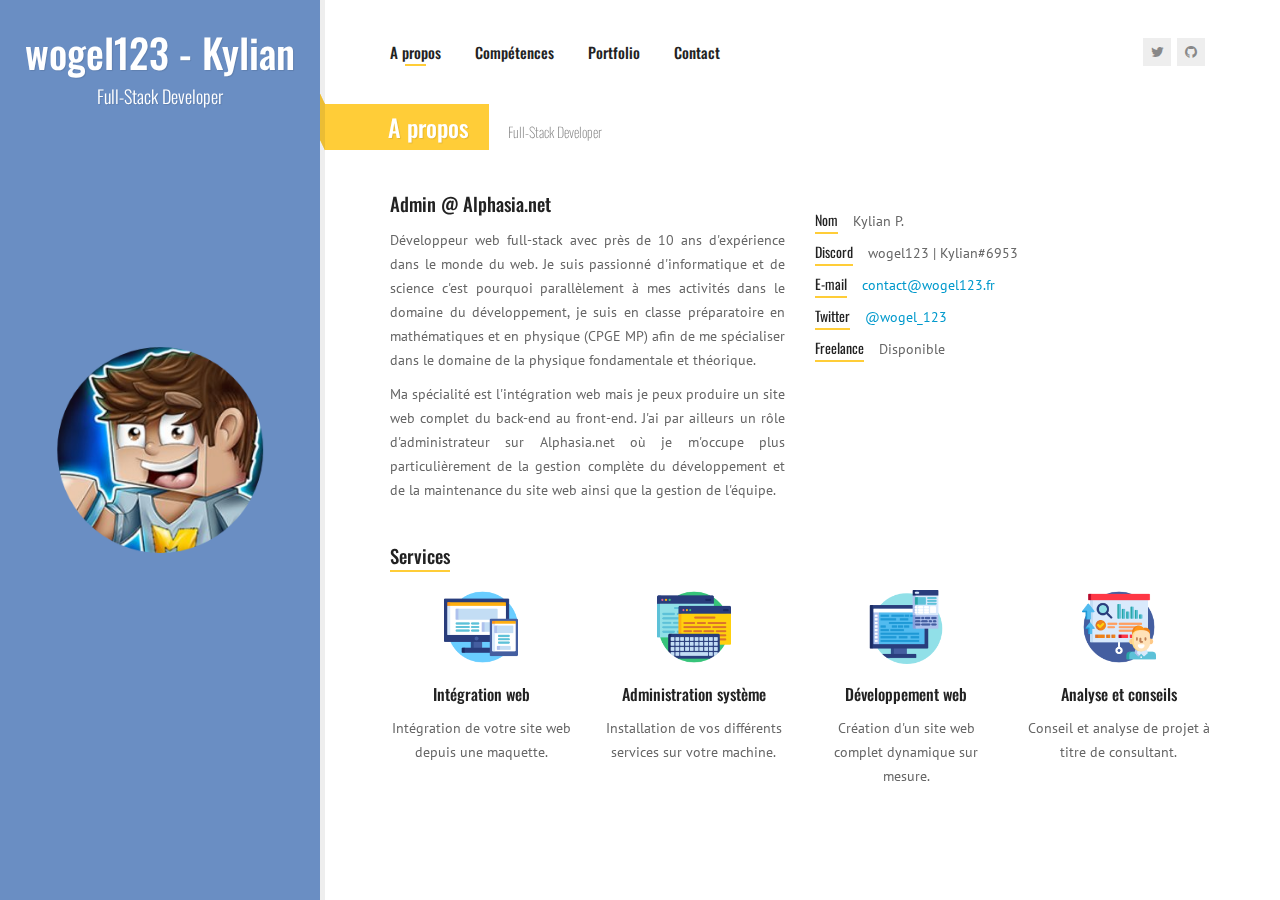
<file: index.html>
<!DOCTYPE html>
<html lang="fr">

<head>
    <meta charset="UTF-8">
    <meta http-equiv="X-UA-Compatible" content="IE=edge">
    <title>wogel123.fr</title>
    <meta name="viewport" content="width=device-width, initial-scale=1, maximum-scale=1">
    <meta name="description" content="wogel123.fr">
    <meta name="keywords" content="web, developer, full-stack developer, maths, mathematics, physics">
    <meta name="author" content="wogel123">

    <link rel="shortcut icon" href="favicon.ico">

    <link rel="stylesheet" href="css/bootstrap.min.css">
    <link rel="stylesheet" href="css/normalize.css">
    <link rel="stylesheet" href="css/transition-animations.css">
    <link rel="stylesheet" href="css/animate.css">
    <link rel="stylesheet" href="css/lightbox.css">
    <link rel="stylesheet" href="css/main.css">


</head>

<body>

<div class="preloader">
    <div class="preloader-animation">
        <div class="dot1"></div>
        <div class="dot2"></div>
    </div>
</div>

<div id="page" class="page">
    <header id="site_header" class="header">
        <div class="my-photo">
            <img src="images/logo.png" alt="image">
        </div>

        <div class="site-title-block">
            <h1 class="site-title">wogel123 - Kylian</h1>
            <p class="site-description">Full-Stack Developer</p>
        </div>

        <a class="menu-toggle mobile-visible">
            <i class="fa fa-bars"></i>
        </a>
    </header>

    <div id="main" class="site-main">
        <div class="pt-wrapper">
            <div class="site-nav mobile-menu-hide">

                <ul id="nav" class="site-main-menu">
                    <li>
                        <a class="pt-trigger" href="#a-propos" data-animation="58" data-goto="1">A propos</a>
                    </li>
                    <li>
                        <a class="pt-trigger" href="#competences" data-animation="59" data-goto="2">Compétences</a>
                    </li>
                    <li>
                        <a class="pt-trigger" href="#portfolio" data-animation="60" data-goto="3">Portfolio</a>
                    </li>
                    <li>
                        <a class="pt-trigger" href="#contact" data-animation="58" data-goto="4">Contact</a>
                    </li>
                </ul>

                <ul class="social-links">
                    <li>
                        <a class="tip social-button" href="https://twitter.com/wogel_123" title="Twitter" target="_blank">
                            <i class="fa fa-twitter"></i>
                        </a>
                        <a class="tip social-button" href="https://github.com/wogel123" title="GitHub" target="_blank">
                            <i class="fa fa-github"></i>
                        </a>
                    </li>
                </ul>

            </div>

            <div class="subpages">

                <section class="pt-page pt-page-1" data-id="a-propos">
                    <div class="section-title-block">
                        <h2 class="section-title">A propos</h2>
                        <h5 class="section-description">Full-Stack Developer</h5>
                    </div>

                    <div class="row">
                        <div class="col-sm-12 col-md-12 mobile-visible subpage-block">
                            <div class="my-photo-small">
                                <img src="/images/logo.jpg" alt="image" style="border-radius: 50%">
                            </div>
                        </div>
                        <div class="col-sm-6 col-md-6 subpage-block">
                            <div class="general-info">
                                <h3>Admin @ Alphasia.net</h3>
                                <p class="text-justify">Développeur web full-stack avec près de 10 ans d'expérience dans le monde du web. Je suis passionné d'informatique et de science c'est pourquoi
                                    parallèlement à mes activités dans le domaine du développement, je suis en classe préparatoire en mathématiques et en physique (CPGE MP) afin
                                    de me spécialiser dans le domaine de la physique fondamentale et théorique.</p>
                                <p class="text-justify">Ma spécialité est l'intégration web mais je peux produire un site web complet du back-end au front-end. J'ai par ailleurs
                                    un rôle d'administrateur sur Alphasia.net où je m'occupe plus particulièrement de la gestion complète du développement et de la maintenance du
                                    site web ainsi que la gestion de l'équipe.</p>
                            </div>
                        </div>

                        <div class="col-sm-6 col-md-6 subpage-block">
                          <div class="block end">
                            <ul class="info-list">
                              <li><span class="title">Nom</span><span class="value">Kylian P.</span></li>
                              <li><span class="title">Discord</span><span class="value">wogel123 | Kylian#6953</span></li>
                              <li><span class="title">E-mail</span><span class="value"><a href="mailto:contact@wogel123.fr">contact@wogel123.fr</a></span></li>
                              <li><span class="title">Twitter</span><span class="value"><a href="https://twitter.com/wogel_123" target="_blank">@wogel_123</a></span></li>
                              <li><span class="title">Freelance</span><span class="value available">Disponible</span></li>
                            </ul>
                          </div>
                        </div>

                    </div>

                    <div class="block-title">
                        <h3>Services</h3>
                    </div>

                    <div class="row">
                        <div class="col-sm-6 col-md-3 subpage-block">
                            <div class="service-block">
                                <div class="service-info">
                                    <img src="images/service/webdesign.png" alt="Webdesign">
                                    <h4>Intégration web</h4>
                                    <p>Intégration de votre site web depuis une maquette.</p>
                                </div>
                            </div>
                        </div>

                        <div class="col-sm-6 col-md-3 subpage-block">
                            <div class="service-block">
                                <div class="service-info">
                                    <img src="images/service/systemadmin.png" alt="Administration système">
                                    <h4>Administration système</h4>
                                    <p>Installation de vos différents services sur votre machine.</p>
                                </div>
                            </div>
                        </div>

                        <div class="col-sm-6 col-md-3 subpage-block">
                            <div class="service-block">
                                <div class="service-info">
                                    <img src="images/service/webdev.png" alt="E-Commerce">
                                    <h4>Développement web</h4>
                                    <p>Création d'un site web complet dynamique sur mesure.</p>
                                </div>
                            </div>
                        </div>

                        <div class="col-sm-6 col-md-3 subpage-block">
                            <div class="service-block">
                                <div class="service-info">
                                    <img src="images/service/analytics.png" alt="Analyse et conseils">
                                    <h4>Analyse et conseils</h4>
                                    <p>Conseil et analyse de projet à titre de consultant.</p>
                                </div>
                            </div>
                        </div>
                    </div>

                </section>


                <section class="pt-page pt-page-2" data-id="competences">
                    <div class="section-title-block">
                        <h2 class="section-title">Compétences</h2>
                        <h5 class="section-description">8 ans d'expérience</h5>
                    </div>

                    <div class="row">
                        <div class="col-sm-6 col-md-6 subpage-block" style="margin-bottom: 0;">
                            <div class="block-title">
                                <h3>Expériences</h3>
                            </div>
                            <div class="timeline">
                                <div class="timeline-event te-primary">
                                    <h5 class="event-date">Octobre 2019 - Maintenant</h5>
                                    <h4 class="event-name">Admin - Team Manager / Webmaster</h4>
                                    <span class="event-description">Alphasia</span>
                                    <p>Alphasia est un serveur Mini-Jeu sur Minecraft. Je suis chargé en tant qu'administrateur
                                    de la gestion complète du site et des équipes.</p>
                                </div>
                                <div class="timeline-event te-primary">
                                    <h5 class="event-date">Juillet 2018 - Decembre 2021</h5>
                                    <h4 class="event-name">Lead Dev / CEO</h4>
                                    <span class="event-description">HealyMC</span>
                                    <p>HealyMC était un serveur PvP/Faction moddé sur Minecraft.
                                        J'étais chargé en tant qu'administrateur de la gestion des équipes de développement
                                        et de l'ensemble de l'infrastructure ainsi que du développement web</p>
                                </div>
                                <div class="timeline-event te-primary">
                                    <h5 class="event-date">Février 2019 - Juin 2019</h5>
                                    <h4 class="event-name">Team Manager / Webmaster</h4>
                                    <span class="event-description">WarFight</span>
                                    <p>WarFight était un serveur PvP/Faction sur Minecraft.
                                        J'étais chargé de la gestion de l'équipe ainsi que de la maintenance et de la gestion du site web.</p>
                                </div>
                                <div class="timeline-event te-primary">
                                    <h5 class="event-date">Juillet 2018 - Août 2018</h5>
                                    <h4 class="event-name">Full-Stack Developer</h4>
                                    <span class="event-description">GolemaMC</span>
                                    <p>Développement de l'ensemble du site web.</p>
                                </div>
                                <div class="timeline-event te-primary">
                                    <h5 class="event-date">Juillet 2015 - Décembre 2017</h5>
                                    <h4 class="event-name">Lead Dev / CEO</h4>
                                    <span class="event-description">Oxilife</span>
                                    <p>Oxilife était un serveur PvP/Faction sur Minecraft. J'étais en tant qu'administrateur
                                    le webmaster et lead-dev </p>
                                </div>
                            </div>
                        </div>

                        <div class="col-sm-6 col-md-6 subpage-block">
                            <div class="block-title">
                                <h3>Compétences</h3>
                            </div>
                            <div class="skills-info">
                                <h4>Développement Front-End</h4>
                                <div class="skill-container">
                                    <div class="skill-percentage skill-1" style="width: 100%"></div>
                                </div>

                                <h4>Développement Back-End</h4>
                                <div class="skill-container">
                                    <div class="skill-percentage skill-1" style="width: 95%"></div>
                                </div>

                                <h4>Base de données</h4>
                                <div class="skill-container">
                                    <div class="skill-percentage skill-1" style="width: 90%"></div>
                                </div>

                                <h4>Analyse</h4>
                                <div class="skill-container">
                                    <div class="skill-percentage skill-2"></div>
                                </div>

                                <h4>Administration système</h4>
                                <div class="skill-container">
                                    <div class="skill-percentage skill-8" style="width: 65%;"></div>
                                </div>

                            </div>

                            <div class="block-title">
                                <h3>Langages</h3>
                            </div>
                            <div class="skills-info">
                                <h4>HTML</h4>
                                <div class="skill-container">
                                    <div class="skill-percentage skill-4" style="width: 100%"></div>
                                </div>

                                <h4>CSS, SCSS</h4>
                                <div class="skill-container">
                                    <div class="skill-percentage skill-5" style="width: 100%"></div>
                                </div>

                                <h4>PHP</h4>
                                <div class="skill-container">
                                    <div class="skill-percentage skill-8" style="width: 95%"></div>
                                </div>

                                <h4>SQL</h4>
                                <div class="skill-container">
                                    <div class="skill-percentage skill-8" style="width: 85%"></div>
                                </div>

                                <h4>JavaScript</h4>
                                <div class="skill-container">
                                    <div class="skill-percentage skill-6" style="width: 80%;"></div>
                                </div>

                                <h4>Python</h4>
                                <div class="skill-container">
                                    <div class="skill-percentage skill-8" style="width: 85%;"></div>
                                </div>
                            </div>
                        </div>
                    </div>
                </section>



                <section class="pt-page pt-page-3" data-id="portfolio">
                    <div class="section-title-block">
                        <h2 class="section-title">Portfolio</h2>
                        <h5 class="section-description">Différents projets</h5>
                    </div>

                    <div class="portfolio-content">
                        <ul id="portfolio_filters" class="portfolio-filters">
                            <li class="active">
                                <a class="filter btn btn-sm btn-link active" data-group="all">Website</a>
                            </li>
                        </ul>

                        <div id="portfolio_grid" class="portfolio-grid portfolio-masonry masonry-grid-3">

                            <figure class="item" data-groups='["all"]'>
                                <a class="ajax-page-load" href="alphasia.html">
                                    <img src="images/portfolio/alphasia.png" alt="">
                                    <div>
                                        <h5 class="name">Alphasia - Serveur Mini-Jeu</h5>
                                    </div>
                                </a>
                            </figure>
                            <figure class="item" data-groups='["all"]'>
                                <a class="ajax-page-load" href="healymc.html">
                                    <img src="images/portfolio/healymc.png" alt="">
                                    <div>
                                        <h5 class="name">HealyMC - Serveur Minecraft</h5>
                                    </div>
                                </a>
                            </figure>
                            <figure class="item" data-groups='["all"]'>
                                <a class="ajax-page-load" href="lightcms.html">
                                    <img src="images/portfolio/lightcms.png" alt="">
                                    <div>
                                        <h5 class="name">LightCMS - CMS Minecraft</h5>
                                    </div>
                                </a>
                            </figure>
                            <figure class="item" data-groups='["all"]'>
                                <a class="ajax-page-load" href="linarium.html">
                                    <img src="images/portfolio/linarium.png" alt="">
                                    <div>
                                        <h5 class="name">Linarium - Serveur Minecraft</h5>
                                    </div>
                                </a>
                            </figure>
                            <figure class="item" data-groups='["all"]'>
                                <a class="ajax-page-load" href="oxilife.html">
                                    <img src="images/portfolio/oxilife.png" alt="">
                                    <div>
                                        <h5 class="name">Oxilife - Serveur Faction</h5>
                                    </div>
                                </a>
                            </figure>
                            <figure class="item" data-groups='["all"]'>
                                <a class="ajax-page-load" href="na2sprono.html">
                                    <img src="images/portfolio/na2sprono.png" alt="">
                                    <div>
                                        <h5 class="name">Na2sProno - Site sportif</h5>
                                    </div>
                                </a>
                            </figure>
                            <figure class="item" data-groups='["all"]'>
                                <a class="ajax-page-load" href="mcplugins.html">
                                    <img src="images/portfolio/mcplugins.png" alt="">
                                    <div>
                                        <h5 class="name">McPlugins - Services Minecraft</h5>
                                    </div>
                                </a>
                            </figure>
                            <figure class="item" data-groups='["all"]'>
                                <a class="ajax-page-load" href="healymc-other-dark.html">
                                    <img src="images/portfolio/healymc-other-dark.png" alt="">
                                    <div>
                                        <h5 class="name">HealyMC - Version alternative (mode nuit)</h5>
                                    </div>
                                </a>
                            </figure>
                            <figure class="item" data-groups='["all"]'>
                                <a class="ajax-page-load" href="healymc-other-light.html">
                                    <img src="images/portfolio/healymc-other-light.png" alt="">
                                    <div>
                                        <h5 class="name">HealyMC - Version alternative (mode jour)</h5>
                                    </div>
                                </a>
                            </figure>
                            <figure class="item" data-groups='["all"]'>
                                <a class="ajax-page-load" href="warfight.html">
                                    <img src="images/portfolio/warfight.png" alt="">
                                    <div>
                                        <h5 class="name">WarFight - Thème Xenforo</h5>
                                    </div>
                                </a>
                            </figure>
                            <figure class="item" data-groups='["all"]'>
                                <a class="ajax-page-load" href="healymc-mw.html">
                                    <img src="images/portfolio/healymc-mw.png" alt="">
                                    <div>
                                        <h5 class="name">HealyMC - Thème Mineweb simplifié</h5>
                                    </div>
                                </a>
                            </figure>

                        </div>
                    </div>
                </section>


                <section class="pt-page pt-page-5" data-id="contact">
                    <div class="section-title-block">
                        <h2 class="section-title">Contact</h2>
                        <h5 class="section-description">En savoir plus</h5>
                    </div>

                    <div class="row">
                        <div class="col-sm-6 col-md-6 subpage-block">
                            <div class="block-title">
                                <h3>Comment me contacter</h3>
                            </div>
                            <p>Je suis disponible pour toute demande. N'hésitez pas à utiliser mon email ou à passer
                                par Discord ou Twitter.</p>
                            <div class="contact-info-block">
                                <div class="ci-icon">
                                    <i class="pe-7s-icon pe-7s-map-marker"></i>
                                </div>
                                <div class="ci-text">
                                    <h5>Montpellier, France</h5>
                                </div>
                            </div>
                            <div class="contact-info-block">
                                <div class="ci-icon">
                                    <i class="pe-7s-icon pe-7s-mail"></i>
                                </div>
                                <div class="ci-text">
                                    <h5>
                                        <a href="mailto:contact@wogel123.fr">contact@wogel123.fr</a>
                                    </h5>
                                </div>
                            </div>
                            <div class="contact-info-block">
                                <div class="ci-icon">
                                    <i class="pe-7s-icon pe-7s-check"></i>
                                </div>
                                <div class="ci-text">
                                    <h5>Freelance Disponible</h5>
                                </div>
                            </div>
                        </div>

                        <div class="col-sm-6 col-md-6 subpage-block">
                            <div class="block-title">
                                <h3>Formulaire de contact</h3>
                                <i>Indisponible</i>
                            </div>
                            <form id="contact-form">
                                <div class="messages"></div>

                                <div class="controls">
                                    <div class="form-group">
                                        <input id="form_name" type="text" name="name" class="form-control"
                                               placeholder="Nom" required="required"
                                               data-error="Vous devez entrer un nom." disabled>
                                        <div class="form-control-border"></div>
                                        <i class="form-control-icon fa fa-user"></i>
                                        <div class="help-block with-errors"></div>
                                    </div>

                                    <div class="form-group">
                                        <input id="form_email" type="email" name="email" class="form-control"
                                               placeholder="Adresse email" required="required"
                                               data-error="Vous devez entrer une adresse email valide." disabled>
                                        <div class="form-control-border"></div>
                                        <i class="form-control-icon fa fa-envelope"></i>
                                        <div class="help-block with-errors"></div>
                                    </div>

                                    <div class="form-group">
                                        <textarea id="form_message" name="message" class="form-control"
                                                  placeholder="Message" rows="4" required="required"
                                                  data-error="Vous devez entrer un message." disabled></textarea>
                                        <div class="form-control-border"></div>
                                        <i class="form-control-icon fa fa-comment"></i>
                                        <div class="help-block with-errors"></div>
                                    </div>


                                    <input type="submit" class="button btn-send" value="Envoyer le message">
                                </div>
                            </form>
                        </div>
                    </div>
                </section>

            </div>
        </div>
    </div>
</div>

<script src="js/jquery-2.1.3.min.js"></script>
<script src="js/modernizr.custom.js"></script>
<script src="js/page-transition.js"></script>
<script src="js/lightbox.js"></script>
<script src="js/imagesloaded.pkgd.min.js"></script>
<script src="js/validator.js"></script>
<script src="js/jquery.shuffle.min.js"></script>
<script src="js/masonry.pkgd.min.js"></script>
<script src="js/owl.carousel.min.js"></script>
<script src="js/jquery.hoverdir.js"></script>
<script src="js/main.js"></script>

</body>

</html>
</file>
<file: css/transition-animations.css>
/* animation sets */

/* move from / to  */

.pt-page-moveToLeft {
	-webkit-animation: moveToLeft .6s ease both;
	animation: moveToLeft .6s ease both;
}

.pt-page-moveFromLeft {
	-webkit-animation: moveFromLeft .6s ease both;
	animation: moveFromLeft .6s ease both;
}

.pt-page-moveToRight {
	-webkit-animation: moveToRight .6s ease both;
	animation: moveToRight .6s ease both;
}

.pt-page-moveFromRight {
	-webkit-animation: moveFromRight .6s ease both;
	animation: moveFromRight .6s ease both;
}

.pt-page-moveToTop {
	-webkit-animation: moveToTop .6s ease both;
	animation: moveToTop .6s ease both;
}

.pt-page-moveFromTop {
	-webkit-animation: moveFromTop .6s ease both;
	animation: moveFromTop .6s ease both;
}

.pt-page-moveToBottom {
	-webkit-animation: moveToBottom .6s ease both;
	animation: moveToBottom .6s ease both;
}

.pt-page-moveFromBottom {
	-webkit-animation: moveFromBottom .6s ease both;
	animation: moveFromBottom .6s ease both;
}

/* fade */

.pt-page-fade {
	-webkit-animation: fade .7s ease both;
	animation: fade .7s ease both;
}

/* move from / to and fade */

.pt-page-moveToLeftFade {
	-webkit-animation: moveToLeftFade .7s ease both;
	animation: moveToLeftFade .7s ease both;
}

.pt-page-moveFromLeftFade {
	-webkit-animation: moveFromLeftFade .7s ease both;
	animation: moveFromLeftFade .7s ease both;
}

.pt-page-moveToRightFade {
	-webkit-animation: moveToRightFade .7s ease both;
	animation: moveToRightFade .7s ease both;
}

.pt-page-moveFromRightFade {
	-webkit-animation: moveFromRightFade .7s ease both;
	animation: moveFromRightFade .7s ease both;
}

.pt-page-moveToTopFade {
	-webkit-animation: moveToTopFade .7s ease both;
	animation: moveToTopFade .7s ease both;
}

.pt-page-moveFromTopFade {
	-webkit-animation: moveFromTopFade .7s ease both;
	animation: moveFromTopFade .7s ease both;
}

.pt-page-moveToBottomFade {
	-webkit-animation: moveToBottomFade .7s ease both;
	animation: moveToBottomFade .7s ease both;
}

.pt-page-moveFromBottomFade {
	-webkit-animation: moveFromBottomFade .7s ease both;
	animation: moveFromBottomFade .7s ease both;
}

/* move to with different easing */

.pt-page-moveToLeftEasing {
	-webkit-animation: moveToLeft .7s ease-in-out both;
	animation: moveToLeft .7s ease-in-out both;
}
.pt-page-moveToRightEasing {
	-webkit-animation: moveToRight .7s ease-in-out both;
	animation: moveToRight .7s ease-in-out both;
}
.pt-page-moveToTopEasing {
	-webkit-animation: moveToTop .7s ease-in-out both;
	animation: moveToTop .7s ease-in-out both;
}
.pt-page-moveToBottomEasing {
	-webkit-animation: moveToBottom .7s ease-in-out both;
	animation: moveToBottom .7s ease-in-out both;
}

/********************************* keyframes **************************************/

/* move from / to  */

@-webkit-keyframes moveToLeft {
	from { }
	to { -webkit-transform: translateX(-100%); }
}
@keyframes moveToLeft {
	from { }
	to { -webkit-transform: translateX(-100%); transform: translateX(-100%); }
}

@-webkit-keyframes moveFromLeft {
	from { -webkit-transform: translateX(-100%); }
}
@keyframes moveFromLeft {
	from { -webkit-transform: translateX(-100%); transform: translateX(-100%); }
}

@-webkit-keyframes moveToRight { 
	from { }
	to { -webkit-transform: translateX(100%); }
}
@keyframes moveToRight { 
	from { }
	to { -webkit-transform: translateX(100%); transform: translateX(100%); }
}

@-webkit-keyframes moveFromRight {
	from { -webkit-transform: translateX(100%); }
}
@keyframes moveFromRight {
	from { -webkit-transform: translateX(100%); transform: translateX(100%); }
}

@-webkit-keyframes moveToTop {
	from { }
	to { -webkit-transform: translateY(-100%); }
}
@keyframes moveToTop {
	from { }
	to { -webkit-transform: translateY(-100%); transform: translateY(-100%); }
}

@-webkit-keyframes moveFromTop {
	from { -webkit-transform: translateY(-100%); }
}
@keyframes moveFromTop {
	from { -webkit-transform: translateY(-100%); transform: translateY(-100%); }
}

@-webkit-keyframes moveToBottom {
	from { }
	to { -webkit-transform: translateY(100%); }
}
@keyframes moveToBottom {
	from { }
	to { -webkit-transform: translateY(100%); transform: translateY(100%); }
}

@-webkit-keyframes moveFromBottom {
	from { -webkit-transform: translateY(100%); }
}
@keyframes moveFromBottom {
	from { -webkit-transform: translateY(100%); transform: translateY(100%); }
}

/* fade */

@-webkit-keyframes fade {
	from { }
	to { opacity: 0.3; }
}
@keyframes fade {
	from { }
	to { opacity: 0.3; }
}

/* move from / to and fade */

@-webkit-keyframes moveToLeftFade {
	from { }
	to { opacity: 0.3; -webkit-transform: translateX(-100%); }
}
@keyframes moveToLeftFade {
	from { }
	to { opacity: 0.3; -webkit-transform: translateX(-100%); transform: translateX(-100%); }
}

@-webkit-keyframes moveFromLeftFade {
	from { opacity: 0.3; -webkit-transform: translateX(-100%); }
}
@keyframes moveFromLeftFade {
	from { opacity: 0.3; -webkit-transform: translateX(-100%); transform: translateX(-100%); }
}

@-webkit-keyframes moveToRightFade {
	from { }
	to { opacity: 0.3; -webkit-transform: translateX(100%); }
}
@keyframes moveToRightFade {
	from { }
	to { opacity: 0.3; -webkit-transform: translateX(100%); transform: translateX(100%); }
}

@-webkit-keyframes moveFromRightFade {
	from { opacity: 0.3; -webkit-transform: translateX(100%); }
}
@keyframes moveFromRightFade {
	from { opacity: 0.3; -webkit-transform: translateX(100%); transform: translateX(100%); }
}

@-webkit-keyframes moveToTopFade {
	from { }
	to { opacity: 0.3; -webkit-transform: translateY(-100%); }
}
@keyframes moveToTopFade {
	from { }
	to { opacity: 0.3; -webkit-transform: translateY(-100%); transform: translateY(-100%); }
}

@-webkit-keyframes moveFromTopFade {
	from { opacity: 0.3; -webkit-transform: translateY(-100%); }
}
@keyframes moveFromTopFade {
	from { opacity: 0.3; -webkit-transform: translateY(-100%); transform: translateY(-100%); }
}

@-webkit-keyframes moveToBottomFade {
	from { }
	to { opacity: 0.3; -webkit-transform: translateY(100%); }
}
@keyframes moveToBottomFade {
	from { }
	to { opacity: 0.3; -webkit-transform: translateY(100%); transform: translateY(100%); }
}

@-webkit-keyframes moveFromBottomFade {
	from { opacity: 0.3; -webkit-transform: translateY(100%); }
}
@keyframes moveFromBottomFade {
	from { opacity: 0.3; -webkit-transform: translateY(100%); transform: translateY(100%); }
}

/* scale and fade */

.pt-page-scaleDown {
	-webkit-animation: scaleDown .7s ease both;
	animation: scaleDown .7s ease both;
}

.pt-page-scaleUp {
	-webkit-animation: scaleUp .7s ease both;
	animation: scaleUp .7s ease both;
}

.pt-page-scaleUpDown {
	-webkit-animation: scaleUpDown .5s ease both;
	animation: scaleUpDown .5s ease both;
}

.pt-page-scaleDownUp {
	-webkit-animation: scaleDownUp .5s ease both;
	animation: scaleDownUp .5s ease both;
}

.pt-page-scaleDownCenter {
	-webkit-animation: scaleDownCenter .4s ease-in both;
	animation: scaleDownCenter .4s ease-in both;
}

.pt-page-scaleUpCenter {
	-webkit-animation: scaleUpCenter .4s ease-out both;
	animation: scaleUpCenter .4s ease-out both;
}

/********************************* keyframes **************************************/

/* scale and fade */

@-webkit-keyframes scaleDown {
	from { }
	to { opacity: 0; -webkit-transform: scale(.8); }
}
@keyframes scaleDown {
	from { }
	to { opacity: 0; -webkit-transform: scale(.8); transform: scale(.8); }
}

@-webkit-keyframes scaleUp {
	from { opacity: 0; -webkit-transform: scale(.8); }
}
@keyframes scaleUp {
	from { opacity: 0; -webkit-transform: scale(.8); transform: scale(.8); }
}

@-webkit-keyframes scaleUpDown {
	from { opacity: 0; -webkit-transform: scale(1.2); }
}
@keyframes scaleUpDown {
	from { opacity: 0; -webkit-transform: scale(1.2); transform: scale(1.2); }
}

@-webkit-keyframes scaleDownUp {
	from { }
	to { opacity: 0; -webkit-transform: scale(1.2); }
}
@keyframes scaleDownUp {
	from { }
	to { opacity: 0; -webkit-transform: scale(1.2); transform: scale(1.2); }
}

@-webkit-keyframes scaleDownCenter {
	from { }
	to { opacity: 0; -webkit-transform: scale(.7); }
}
@keyframes scaleDownCenter {
	from { }
	to { opacity: 0; -webkit-transform: scale(.7); transform: scale(.7); }
}

@-webkit-keyframes scaleUpCenter {
	from { opacity: 0; -webkit-transform: scale(.7); }
}
@keyframes scaleUpCenter {
	from { opacity: 0; -webkit-transform: scale(.7); transform: scale(.7); }
}

/* rotate sides first and scale */

.pt-page-rotateRightSideFirst {
	-webkit-transform-origin: 0% 50%;
	transform-origin: 0% 50%;
	-webkit-animation: rotateRightSideFirst .8s both ease-in;
	animation: rotateRightSideFirst .8s both ease-in;
}
.pt-page-rotateLeftSideFirst {
	-webkit-transform-origin: 100% 50%;
	transform-origin: 100% 50%;
	-webkit-animation: rotateLeftSideFirst .8s both ease-in;
	animation: rotateLeftSideFirst .8s both ease-in;
}
.pt-page-rotateTopSideFirst {
	-webkit-transform-origin: 50% 100%;
	transform-origin: 50% 100%;
	-webkit-animation: rotateTopSideFirst .8s both ease-in;
	animation: rotateTopSideFirst .8s both ease-in;
}
.pt-page-rotateBottomSideFirst {
	-webkit-transform-origin: 50% 0%;
	transform-origin: 50% 0%;
	-webkit-animation: rotateBottomSideFirst .8s both ease-in;
	animation: rotateBottomSideFirst .8s both ease-in;
}

/* flip */

.pt-page-flipOutRight {
	-webkit-transform-origin: 50% 50%;
	transform-origin: 50% 50%;
	-webkit-animation: flipOutRight .5s both ease-in;
	animation: flipOutRight .5s both ease-in;
}
.pt-page-flipInLeft {
	-webkit-transform-origin: 50% 50%;
	transform-origin: 50% 50%;
	-webkit-animation: flipInLeft .5s both ease-out;
	animation: flipInLeft .5s both ease-out;
}
.pt-page-flipOutLeft {
	-webkit-transform-origin: 50% 50%;
	transform-origin: 50% 50%;
	-webkit-animation: flipOutLeft .5s both ease-in;
	animation: flipOutLeft .5s both ease-in;
}
.pt-page-flipInRight {
	-webkit-transform-origin: 50% 50%;
	transform-origin: 50% 50%;
	-webkit-animation: flipInRight .5s both ease-out;
	animation: flipInRight .5s both ease-out;
}
.pt-page-flipOutTop {
	-webkit-transform-origin: 50% 50%;
	transform-origin: 50% 50%;
	-webkit-animation: flipOutTop .5s both ease-in;
	animation: flipOutTop .5s both ease-in;
}
.pt-page-flipInBottom {
	-webkit-transform-origin: 50% 50%;
	transform-origin: 50% 50%;
	-webkit-animation: flipInBottom .5s both ease-out;
	animation: flipInBottom .5s both ease-out;
}
.pt-page-flipOutBottom {
	-webkit-transform-origin: 50% 50%;
	transform-origin: 50% 50%;
	-webkit-animation: flipOutBottom .5s both ease-in;
	animation: flipOutBottom .5s both ease-in;
}
.pt-page-flipInTop {
	-webkit-transform-origin: 50% 50%;
	transform-origin: 50% 50%;
	-webkit-animation: flipInTop .5s both ease-out;
	animation: flipInTop .5s both ease-out;
}

/* rotate fall */

.pt-page-rotateFall {
	-webkit-transform-origin: 0% 0%;
	transform-origin: 0% 0%;
	-webkit-animation: rotateFall 1s both ease-in;
	animation: rotateFall 1s both ease-in;
}

/* rotate newspaper */
.pt-page-rotateOutNewspaper {
	-webkit-transform-origin: 50% 50%;
	transform-origin: 50% 50%;
	-webkit-animation: rotateOutNewspaper .5s both ease-in;
	animation: rotateOutNewspaper .5s both ease-in;
}
.pt-page-rotateInNewspaper {
	-webkit-transform-origin: 50% 50%;
	transform-origin: 50% 50%;
	-webkit-animation: rotateInNewspaper .5s both ease-out;
	animation: rotateInNewspaper .5s both ease-out;
}

/* push */
.pt-page-rotatePushLeft {
	-webkit-transform-origin: 0% 50%;
	transform-origin: 0% 50%;
	-webkit-animation: rotatePushLeft .8s both ease;
	animation: rotatePushLeft .8s both ease;
}
.pt-page-rotatePushRight {
	-webkit-transform-origin: 100% 50%;
	transform-origin: 100% 50%;
	-webkit-animation: rotatePushRight .8s both ease;
	animation: rotatePushRight .8s both ease;
}
.pt-page-rotatePushTop {
	-webkit-transform-origin: 50% 0%;
	transform-origin: 50% 0%;
	-webkit-animation: rotatePushTop .8s both ease;
	animation: rotatePushTop .8s both ease;
}
.pt-page-rotatePushBottom {
	-webkit-transform-origin: 50% 100%;
	transform-origin: 50% 100%;
	-webkit-animation: rotatePushBottom .8s both ease;
	animation: rotatePushBottom .8s both ease;
}

/* pull */
.pt-page-rotatePullRight {
	-webkit-transform-origin: 100% 50%;
	transform-origin: 100% 50%;
	-webkit-animation: rotatePullRight .5s both ease;
	animation: rotatePullRight .5s both ease;
}
.pt-page-rotatePullLeft {
	-webkit-transform-origin: 0% 50%;
	transform-origin: 0% 50%;
	-webkit-animation: rotatePullLeft .5s both ease;
	animation: rotatePullLeft .5s both ease;
}
.pt-page-rotatePullTop {
	-webkit-transform-origin: 50% 0%;
	transform-origin: 50% 0%;
	-webkit-animation: rotatePullTop .5s both ease;
	animation: rotatePullTop .5s both ease;
}
.pt-page-rotatePullBottom {
	-webkit-transform-origin: 50% 100%;
	transform-origin: 50% 100%;
	-webkit-animation: rotatePullBottom .5s both ease;
	animation: rotatePullBottom .5s both ease;
}

/* fold */
.pt-page-rotateFoldRight {
	-webkit-transform-origin: 0% 50%;
	transform-origin: 0% 50%;
	-webkit-animation: rotateFoldRight .7s both ease;
	animation: rotateFoldRight .7s both ease;
}
.pt-page-rotateFoldLeft {
	-webkit-transform-origin: 100% 50%;
	transform-origin: 100% 50%;
	-webkit-animation: rotateFoldLeft .7s both ease;
	animation: rotateFoldLeft .7s both ease;
}
.pt-page-rotateFoldTop {
	-webkit-transform-origin: 50% 100%;
	transform-origin: 50% 100%;
	-webkit-animation: rotateFoldTop .7s both ease;
	animation: rotateFoldTop .7s both ease;
}
.pt-page-rotateFoldBottom {
	-webkit-transform-origin: 50% 0%;
	transform-origin: 50% 0%;
	-webkit-animation: rotateFoldBottom .7s both ease;
	animation: rotateFoldBottom .7s both ease;
}

/* unfold */
.pt-page-rotateUnfoldLeft {
	-webkit-transform-origin: 100% 50%;
	transform-origin: 100% 50%;
	-webkit-animation: rotateUnfoldLeft .7s both ease;
	animation: rotateUnfoldLeft .7s both ease;
}
.pt-page-rotateUnfoldRight {
	-webkit-transform-origin: 0% 50%;
	transform-origin: 0% 50%;
	-webkit-animation: rotateUnfoldRight .7s both ease;
	animation: rotateUnfoldRight .7s both ease;
}
.pt-page-rotateUnfoldTop {
	-webkit-transform-origin: 50% 100%;
	transform-origin: 50% 100%;
	-webkit-animation: rotateUnfoldTop .7s both ease;
	animation: rotateUnfoldTop .7s both ease;
}
.pt-page-rotateUnfoldBottom {
	-webkit-transform-origin: 50% 0%;
	transform-origin: 50% 0%;
	-webkit-animation: rotateUnfoldBottom .7s both ease;
	animation: rotateUnfoldBottom .7s both ease;
}

/* room walls */
.pt-page-rotateRoomLeftOut {
	-webkit-transform-origin: 100% 50%;
	transform-origin: 100% 50%;
	-webkit-animation: rotateRoomLeftOut .8s both ease;
	animation: rotateRoomLeftOut .8s both ease;
}
.pt-page-rotateRoomLeftIn {
	-webkit-transform-origin: 0% 50%;
	transform-origin: 0% 50%;
	-webkit-animation: rotateRoomLeftIn .8s both ease;
	animation: rotateRoomLeftIn .8s both ease;
}
.pt-page-rotateRoomRightOut {
	-webkit-transform-origin: 0% 50%;
	transform-origin: 0% 50%;
	-webkit-animation: rotateRoomRightOut .8s both ease;
	animation: rotateRoomRightOut .8s both ease;
}
.pt-page-rotateRoomRightIn {
	-webkit-transform-origin: 100% 50%;
	transform-origin: 100% 50%;
	-webkit-animation: rotateRoomRightIn .8s both ease;
	animation: rotateRoomRightIn .8s both ease;
}
.pt-page-rotateRoomTopOut {
	-webkit-transform-origin: 50% 100%;
	transform-origin: 50% 100%;
	-webkit-animation: rotateRoomTopOut .8s both ease;
	animation: rotateRoomTopOut .8s both ease;
}
.pt-page-rotateRoomTopIn {
	-webkit-transform-origin: 50% 0%;
	transform-origin: 50% 0%;
	-webkit-animation: rotateRoomTopIn .8s both ease;
	animation: rotateRoomTopIn .8s both ease;
}
.pt-page-rotateRoomBottomOut {
	-webkit-transform-origin: 50% 0%;
	transform-origin: 50% 0%;
	-webkit-animation: rotateRoomBottomOut .8s both ease;
	animation: rotateRoomBottomOut .8s both ease;
}
.pt-page-rotateRoomBottomIn {
	-webkit-transform-origin: 50% 100%;
	transform-origin: 50% 100%;
	-webkit-animation: rotateRoomBottomIn .8s both ease;
	animation: rotateRoomBottomIn .8s both ease;
}

/* cube */
.pt-page-rotateCubeLeftOut {
	-webkit-transform-origin: 100% 50%;
	transform-origin: 100% 50%;
	-webkit-animation: rotateCubeLeftOut .6s both ease-in;
	animation: rotateCubeLeftOut .6s both ease-in;
}
.pt-page-rotateCubeLeftIn {
	-webkit-transform-origin: 0% 50%;
	transform-origin: 0% 50%;
	-webkit-animation: rotateCubeLeftIn .6s both ease-in;
	animation: rotateCubeLeftIn .6s both ease-in;
}
.pt-page-rotateCubeRightOut {
	-webkit-transform-origin: 0% 50%;
	transform-origin: 0% 50%;
	-webkit-animation: rotateCubeRightOut .6s both ease-in;
	animation: rotateCubeRightOut .6s both ease-in;
}
.pt-page-rotateCubeRightIn {
	-webkit-transform-origin: 100% 50%;
	transform-origin: 100% 50%;
	-webkit-animation: rotateCubeRightIn .6s both ease-in;
	animation: rotateCubeRightIn .6s both ease-in;
}
.pt-page-rotateCubeTopOut {
	-webkit-transform-origin: 50% 100%;
	transform-origin: 50% 100%;
	-webkit-animation: rotateCubeTopOut .6s both ease-in;
	animation: rotateCubeTopOut .6s both ease-in;
}
.pt-page-rotateCubeTopIn {
	-webkit-transform-origin: 50% 0%;
	transform-origin: 50% 0%;
	-webkit-animation: rotateCubeTopIn .6s both ease-in;
	animation: rotateCubeTopIn .6s both ease-in;
}
.pt-page-rotateCubeBottomOut {
	-webkit-transform-origin: 50% 0%;
	transform-origin: 50% 0%;
	-webkit-animation: rotateCubeBottomOut .6s both ease-in;
	animation: rotateCubeBottomOut .6s both ease-in;
}
.pt-page-rotateCubeBottomIn {
	-webkit-transform-origin: 50% 100%;
	transform-origin: 50% 100%;
	-webkit-animation: rotateCubeBottomIn .6s both ease-in;
	animation: rotateCubeBottomIn .6s both ease-in;
}

/* carousel */
.pt-page-rotateCarouselLeftOut {
	-webkit-transform-origin: 100% 50%;
	transform-origin: 100% 50%;
	-webkit-animation: rotateCarouselLeftOut .8s both ease;
	animation: rotateCarouselLeftOut .8s both ease;
}
.pt-page-rotateCarouselLeftIn {
	-webkit-transform-origin: 0% 50%;
	transform-origin: 0% 50%;
	-webkit-animation: rotateCarouselLeftIn .8s both ease;
	animation: rotateCarouselLeftIn .8s both ease;
}
.pt-page-rotateCarouselRightOut {
	-webkit-transform-origin: 0% 50%;
	transform-origin: 0% 50%;
	-webkit-animation: rotateCarouselRightOut .8s both ease;
	animation: rotateCarouselRightOut .8s both ease;
}
.pt-page-rotateCarouselRightIn {
	-webkit-transform-origin: 100% 50%;
	transform-origin: 100% 50%;
	-webkit-animation: rotateCarouselRightIn .8s both ease;
	animation: rotateCarouselRightIn .8s both ease;
}
.pt-page-rotateCarouselTopOut {
	-webkit-transform-origin: 50% 100%;
	transform-origin: 50% 100%;
	-webkit-animation: rotateCarouselTopOut .8s both ease;
	animation: rotateCarouselTopOut .8s both ease;
}
.pt-page-rotateCarouselTopIn {
	-webkit-transform-origin: 50% 0%;
	transform-origin: 50% 0%;
	-webkit-animation: rotateCarouselTopIn .8s both ease;
	animation: rotateCarouselTopIn .8s both ease;
}
.pt-page-rotateCarouselBottomOut {
	-webkit-transform-origin: 50% 0%;
	transform-origin: 50% 0%;
	-webkit-animation: rotateCarouselBottomOut .8s both ease;
	animation: rotateCarouselBottomOut .8s both ease;
}
.pt-page-rotateCarouselBottomIn {
	-webkit-transform-origin: 50% 100%;
	transform-origin: 50% 100%;
	-webkit-animation: rotateCarouselBottomIn .8s both ease;
	animation: rotateCarouselBottomIn .8s both ease;
}

/* sides */
.pt-page-rotateSidesOut {
	-webkit-transform-origin: -50% 50%;
	transform-origin: -50% 50%;
	-webkit-animation: rotateSidesOut .5s both ease-in;
	animation: rotateSidesOut .5s both ease-in;
}
.pt-page-rotateSidesIn {
	-webkit-transform-origin: 150% 50%;
	transform-origin: 150% 50%;
	-webkit-animation: rotateSidesIn .5s both ease-out;
	animation: rotateSidesIn .5s both ease-out;
}

/* slide */
.pt-page-rotateSlideOut {
	-webkit-animation: rotateSlideOut 1s both ease;
	animation: rotateSlideOut 1s both ease;
}
.pt-page-rotateSlideIn {
	-webkit-animation: rotateSlideIn 1s both ease;
	animation: rotateSlideIn 1s both ease;
}

/********************************* keyframes **************************************/

/* rotate sides first and scale */

@-webkit-keyframes rotateRightSideFirst {
	0% { }
	40% { -webkit-transform: rotateY(15deg); opacity: .8; -webkit-animation-timing-function: ease-out; }
	100% { -webkit-transform: scale(0.8) translateZ(-200px); opacity:0; }
}
@keyframes rotateRightSideFirst {
	0% { }
	40% { -webkit-transform: rotateY(15deg); transform: rotateY(15deg); opacity: .8; -webkit-animation-timing-function: ease-out; animation-timing-function: ease-out; }
	100% { -webkit-transform: scale(0.8) translateZ(-200px); transform: scale(0.8) translateZ(-200px); opacity:0; }
}

@-webkit-keyframes rotateLeftSideFirst {
	0% { }
	40% { -webkit-transform: rotateY(-15deg); opacity: .8; -webkit-animation-timing-function: ease-out; }
	100% { -webkit-transform: scale(0.8) translateZ(-200px); opacity:0; }
}
@keyframes rotateLeftSideFirst {
	0% { }
	40% { -webkit-transform: rotateY(-15deg); transform: rotateY(-15deg); opacity: .8; -webkit-animation-timing-function: ease-out; animation-timing-function: ease-out; }
	100% { -webkit-transform: scale(0.8) translateZ(-200px); transform: scale(0.8) translateZ(-200px); opacity:0; }
}

@-webkit-keyframes rotateTopSideFirst {
	0% { }
	40% { -webkit-transform: rotateX(15deg); opacity: .8; -webkit-animation-timing-function: ease-out; }
	100% { -webkit-transform: scale(0.8) translateZ(-200px); opacity:0; }
}
@keyframes rotateTopSideFirst {
	0% { }
	40% { -webkit-transform: rotateX(15deg); transform: rotateX(15deg); opacity: .8; -webkit-animation-timing-function: ease-out; animation-timing-function: ease-out; }
	100% { -webkit-transform: scale(0.8) translateZ(-200px); transform: scale(0.8) translateZ(-200px); opacity:0; }
}

@-webkit-keyframes rotateBottomSideFirst {
	0% { }
	40% { -webkit-transform: rotateX(-15deg); opacity: .8; -webkit-animation-timing-function: ease-out; }
	100% { -webkit-transform: scale(0.8) translateZ(-200px); opacity:0; }
}
@keyframes rotateBottomSideFirst {
	0% { }
	40% { -webkit-transform: rotateX(-15deg); transform: rotateX(-15deg); opacity: .8; -webkit-animation-timing-function: ease-out; animation-timing-function: ease-out; }
	100% { -webkit-transform: scale(0.8) translateZ(-200px); transform: scale(0.8) translateZ(-200px); opacity:0; }
}

/* flip */

@-webkit-keyframes flipOutRight {
	from { }
	to { -webkit-transform: translateZ(-1000px) rotateY(90deg); opacity: 0.2; }
}
@keyframes flipOutRight {
	from { }
	to { -webkit-transform: translateZ(-1000px) rotateY(90deg); transform: translateZ(-1000px) rotateY(90deg); opacity: 0.2; }
}

@-webkit-keyframes flipInLeft {
	from { -webkit-transform: translateZ(-1000px) rotateY(-90deg); opacity: 0.2; }
}
@keyframes flipInLeft {
	from { -webkit-transform: translateZ(-1000px) rotateY(-90deg); transform: translateZ(-1000px) rotateY(-90deg); opacity: 0.2; }
}

@-webkit-keyframes flipOutLeft {
	from { }
	to { -webkit-transform: translateZ(-1000px) rotateY(-90deg); opacity: 0.2; }
}
@keyframes flipOutLeft {
	from { }
	to { -webkit-transform: translateZ(-1000px) rotateY(-90deg); transform: translateZ(-1000px) rotateY(-90deg); opacity: 0.2; }
}

@-webkit-keyframes flipInRight {
	from { -webkit-transform: translateZ(-1000px) rotateY(90deg); opacity: 0.2; }
}
@keyframes flipInRight {
	from { -webkit-transform: translateZ(-1000px) rotateY(90deg); transform: translateZ(-1000px) rotateY(90deg); opacity: 0.2; }
}

@-webkit-keyframes flipOutTop {
	from { }
	to { -webkit-transform: translateZ(-1000px) rotateX(90deg); opacity: 0.2; }
}
@keyframes flipOutTop {
	from { }
	to { -webkit-transform: translateZ(-1000px) rotateX(90deg); transform: translateZ(-1000px) rotateX(90deg); opacity: 0.2; }
}

@-webkit-keyframes flipInBottom {
	from { -webkit-transform: translateZ(-1000px) rotateX(-90deg); opacity: 0.2; }
}
@keyframes flipInBottom {
	from { -webkit-transform: translateZ(-1000px) rotateX(-90deg); transform: translateZ(-1000px) rotateX(-90deg); opacity: 0.2; }
}

@-webkit-keyframes flipOutBottom {
	from { }
	to { -webkit-transform: translateZ(-1000px) rotateX(-90deg); opacity: 0.2; }
}
@keyframes flipOutBottom {
	from { }
	to { -webkit-transform: translateZ(-1000px) rotateX(-90deg); transform: translateZ(-1000px) rotateX(-90deg); opacity: 0.2; }
}

@-webkit-keyframes flipInTop {
	from { -webkit-transform: translateZ(-1000px) rotateX(90deg); opacity: 0.2; }
}
@keyframes flipInTop {
	from { -webkit-transform: translateZ(-1000px) rotateX(90deg); transform: translateZ(-1000px) rotateX(90deg); opacity: 0.2; }
}

/* fall */

@-webkit-keyframes rotateFall {
	0% { -webkit-transform: rotateZ(0deg); }
	20% { -webkit-transform: rotateZ(10deg); -webkit-animation-timing-function: ease-out; }
	40% { -webkit-transform: rotateZ(17deg); }
	60% { -webkit-transform: rotateZ(16deg); }
	100% { -webkit-transform: translateY(100%) rotateZ(17deg); }
}
@keyframes rotateFall {
	0% { -webkit-transform: rotateZ(0deg); transform: rotateZ(0deg); }
	20% { -webkit-transform: rotateZ(10deg); transform: rotateZ(10deg); -webkit-animation-timing-function: ease-out; animation-timing-function: ease-out; }
	40% { -webkit-transform: rotateZ(17deg); transform: rotateZ(17deg); }
	60% { -webkit-transform: rotateZ(16deg); transform: rotateZ(16deg); }
	100% { -webkit-transform: translateY(100%) rotateZ(17deg); transform: translateY(100%) rotateZ(17deg); }
}

/* newspaper */

@-webkit-keyframes rotateOutNewspaper {
	from { }
	to { -webkit-transform: translateZ(-3000px) rotateZ(360deg); opacity: 0; }
}
@keyframes rotateOutNewspaper {
	from { }
	to { -webkit-transform: translateZ(-3000px) rotateZ(360deg); transform: translateZ(-3000px) rotateZ(360deg); opacity: 0; }
}

@-webkit-keyframes rotateInNewspaper {
	from { -webkit-transform: translateZ(-3000px) rotateZ(-360deg); opacity: 0; }
}
@keyframes rotateInNewspaper {
	from { -webkit-transform: translateZ(-3000px) rotateZ(-360deg); transform: translateZ(-3000px) rotateZ(-360deg); opacity: 0; }
}

/* push */

@-webkit-keyframes rotatePushLeft {
	from { }
	to { opacity: 0; -webkit-transform: rotateY(90deg); }
}
@keyframes rotatePushLeft {
	from { }
	to { opacity: 0; -webkit-transform: rotateY(90deg); transform: rotateY(90deg); }
}

@-webkit-keyframes rotatePushRight {
	from { }
	to { opacity: 0; -webkit-transform: rotateY(-90deg); }
}
@keyframes rotatePushRight {
	from { }
	to { opacity: 0; -webkit-transform: rotateY(-90deg); transform: rotateY(-90deg); }
}

@-webkit-keyframes rotatePushTop {
	from { }
	to { opacity: 0; -webkit-transform: rotateX(-90deg); }
}
@keyframes rotatePushTop {
	from { }
	to { opacity: 0; -webkit-transform: rotateX(-90deg); transform: rotateX(-90deg); }
}

@-webkit-keyframes rotatePushBottom {
	from { }
	to { opacity: 0; -webkit-transform: rotateX(90deg); }
}
@keyframes rotatePushBottom {
	from { }
	to { opacity: 0; -webkit-transform: rotateX(90deg); transform: rotateX(90deg); }
}

/* pull */

@-webkit-keyframes rotatePullRight {
	from { opacity: 0; -webkit-transform: rotateY(-90deg); }
}
@keyframes rotatePullRight {
	from { opacity: 0; -webkit-transform: rotateY(-90deg); transform: rotateY(-90deg); }
}

@-webkit-keyframes rotatePullLeft {
	from { opacity: 0; -webkit-transform: rotateY(90deg); }
}
@keyframes rotatePullLeft {
	from { opacity: 0; -webkit-transform: rotateY(90deg); transform: rotateY(90deg); }
}

@-webkit-keyframes rotatePullTop {
	from { opacity: 0; -webkit-transform: rotateX(-90deg); }
}
@keyframes rotatePullTop {
	from { opacity: 0; -webkit-transform: rotateX(-90deg); transform: rotateX(-90deg); }
}

@-webkit-keyframes rotatePullBottom {
	from { opacity: 0; -webkit-transform: rotateX(90deg); }
}
@keyframes rotatePullBottom {
	from { opacity: 0; -webkit-transform: rotateX(90deg); transform: rotateX(90deg); }
}

/* fold */

@-webkit-keyframes rotateFoldRight {
	from { }
	to { opacity: 0; -webkit-transform: translateX(100%) rotateY(90deg); }
}
@keyframes rotateFoldRight {
	from { }
	to { opacity: 0; -webkit-transform: translateX(100%) rotateY(90deg); transform: translateX(100%) rotateY(90deg); }
}

@-webkit-keyframes rotateFoldLeft {
	from { }
	to { opacity: 0; -webkit-transform: translateX(-100%) rotateY(-90deg); }
}
@keyframes rotateFoldLeft {
	from { }
	to { opacity: 0; -webkit-transform: translateX(-100%) rotateY(-90deg); transform: translateX(-100%) rotateY(-90deg); }
}

@-webkit-keyframes rotateFoldTop {
	from { }
	to { opacity: 0; -webkit-transform: translateY(-100%) rotateX(90deg); }
}
@keyframes rotateFoldTop {
	from { }
	to { opacity: 0; -webkit-transform: translateY(-100%) rotateX(90deg); transform: translateY(-100%) rotateX(90deg); }
}

@-webkit-keyframes rotateFoldBottom {
	from { }
	to { opacity: 0; -webkit-transform: translateY(100%) rotateX(-90deg); }
}
@keyframes rotateFoldBottom {
	from { }
	to { opacity: 0; -webkit-transform: translateY(100%) rotateX(-90deg); transform: translateY(100%) rotateX(-90deg); }
}

/* unfold */

@-webkit-keyframes rotateUnfoldLeft {
	from { opacity: 0; -webkit-transform: translateX(-100%) rotateY(-90deg); }
}
@keyframes rotateUnfoldLeft {
	from { opacity: 0; -webkit-transform: translateX(-100%) rotateY(-90deg); transform: translateX(-100%) rotateY(-90deg); }
}

@-webkit-keyframes rotateUnfoldRight {
	from { opacity: 0; -webkit-transform: translateX(100%) rotateY(90deg); }
}
@keyframes rotateUnfoldRight {
	from { opacity: 0; -webkit-transform: translateX(100%) rotateY(90deg); transform: translateX(100%) rotateY(90deg); }
}

@-webkit-keyframes rotateUnfoldTop {
	from { opacity: 0; -webkit-transform: translateY(-100%) rotateX(90deg); }
}
@keyframes rotateUnfoldTop {
	from { opacity: 0; -webkit-transform: translateY(-100%) rotateX(90deg); transform: translateY(-100%) rotateX(90deg); }
}

@-webkit-keyframes rotateUnfoldBottom {
	from { opacity: 0; -webkit-transform: translateY(100%) rotateX(-90deg); }
}
@keyframes rotateUnfoldBottom {
	from { opacity: 0; -webkit-transform: translateY(100%) rotateX(-90deg); transform: translateY(100%) rotateX(-90deg); }
}

/* room walls */

@-webkit-keyframes rotateRoomLeftOut {
	from { }
	to { opacity: .3; -webkit-transform: translateX(-100%) rotateY(90deg); }
}
@keyframes rotateRoomLeftOut {
	from { }
	to { opacity: .3; -webkit-transform: translateX(-100%) rotateY(90deg); transform: translateX(-100%) rotateY(90deg); }
}

@-webkit-keyframes rotateRoomLeftIn {
	from { opacity: .3; -webkit-transform: translateX(100%) rotateY(-90deg); }
}
@keyframes rotateRoomLeftIn {
	from { opacity: .3; -webkit-transform: translateX(100%) rotateY(-90deg); transform: translateX(100%) rotateY(-90deg); }
}

@-webkit-keyframes rotateRoomRightOut {
	from { }
	to { opacity: .3; -webkit-transform: translateX(100%) rotateY(-90deg); }
}
@keyframes rotateRoomRightOut {
	from { }
	to { opacity: .3; -webkit-transform: translateX(100%) rotateY(-90deg); transform: translateX(100%) rotateY(-90deg); }
}

@-webkit-keyframes rotateRoomRightIn {
	from { opacity: .3; -webkit-transform: translateX(-100%) rotateY(90deg); }
}
@keyframes rotateRoomRightIn {
	from { opacity: .3; -webkit-transform: translateX(-100%) rotateY(90deg); transform: translateX(-100%) rotateY(90deg); }
}

@-webkit-keyframes rotateRoomTopOut {
	from { }
	to { opacity: .3; -webkit-transform: translateY(-100%) rotateX(-90deg); }
}
@keyframes rotateRoomTopOut {
	from { }
	to { opacity: .3; -webkit-transform: translateY(-100%) rotateX(-90deg); transform: translateY(-100%) rotateX(-90deg); }
}

@-webkit-keyframes rotateRoomTopIn {
	from { opacity: .3; -webkit-transform: translateY(100%) rotateX(90deg); }
}
@keyframes rotateRoomTopIn {
	from { opacity: .3; -webkit-transform: translateY(100%) rotateX(90deg); transform: translateY(100%) rotateX(90deg); }
}

@-webkit-keyframes rotateRoomBottomOut {
	from { }
	to { opacity: .3; -webkit-transform: translateY(100%) rotateX(90deg); }
}
@keyframes rotateRoomBottomOut {
	from { }
	to { opacity: .3; -webkit-transform: translateY(100%) rotateX(90deg); transform: translateY(100%) rotateX(90deg); }
}

@-webkit-keyframes rotateRoomBottomIn {
	from { opacity: .3; -webkit-transform: translateY(-100%) rotateX(-90deg); }
}
@keyframes rotateRoomBottomIn {
	from { opacity: .3; -webkit-transform: translateY(-100%) rotateX(-90deg); transform: translateY(-100%) rotateX(-90deg); }
}

/* cube */

@-webkit-keyframes rotateCubeLeftOut {
	0% { }
	50% { -webkit-animation-timing-function: ease-out;  -webkit-transform: translateX(-50%) translateZ(-200px) rotateY(-45deg); }
	100% { opacity: .3; -webkit-transform: translateX(-100%) rotateY(-90deg); }
}
@keyframes rotateCubeLeftOut {
	0% { }
	50% { -webkit-animation-timing-function: ease-out; animation-timing-function: ease-out;  -webkit-transform: translateX(-50%) translateZ(-200px) rotateY(-45deg);  transform: translateX(-50%) translateZ(-200px) rotateY(-45deg); }
	100% { opacity: .3; -webkit-transform: translateX(-100%) rotateY(-90deg); transform: translateX(-100%) rotateY(-90deg); }
}

@-webkit-keyframes rotateCubeLeftIn {
	0% { opacity: .3; -webkit-transform: translateX(100%) rotateY(90deg); }
	50% { -webkit-animation-timing-function: ease-out;  -webkit-transform: translateX(50%) translateZ(-200px) rotateY(45deg); }
}
@keyframes rotateCubeLeftIn {
	0% { opacity: .3; -webkit-transform: translateX(100%) rotateY(90deg); transform: translateX(100%) rotateY(90deg); }
	50% { -webkit-animation-timing-function: ease-out; animation-timing-function: ease-out;  -webkit-transform: translateX(50%) translateZ(-200px) rotateY(45deg);  transform: translateX(50%) translateZ(-200px) rotateY(45deg); }
}

@-webkit-keyframes rotateCubeRightOut {
	0% { }
	50% { -webkit-animation-timing-function: ease-out; -webkit-transform: translateX(50%) translateZ(-200px) rotateY(45deg); }
	100% { opacity: .3; -webkit-transform: translateX(100%) rotateY(90deg); }
}
@keyframes rotateCubeRightOut {
	0% { }
	50% { -webkit-animation-timing-function: ease-out; animation-timing-function: ease-out; -webkit-transform: translateX(50%) translateZ(-200px) rotateY(45deg); transform: translateX(50%) translateZ(-200px) rotateY(45deg); }
	100% { opacity: .3; -webkit-transform: translateX(100%) rotateY(90deg); transform: translateX(100%) rotateY(90deg); }
}

@-webkit-keyframes rotateCubeRightIn {
	0% { opacity: .3; -webkit-transform: translateX(-100%) rotateY(-90deg); }
	50% { -webkit-animation-timing-function: ease-out; -webkit-transform: translateX(-50%) translateZ(-200px) rotateY(-45deg); }
}
@keyframes rotateCubeRightIn {
	0% { opacity: .3; -webkit-transform: translateX(-100%) rotateY(-90deg); transform: translateX(-100%) rotateY(-90deg); }
	50% { -webkit-animation-timing-function: ease-out; animation-timing-function: ease-out; -webkit-transform: translateX(-50%) translateZ(-200px) rotateY(-45deg); transform: translateX(-50%) translateZ(-200px) rotateY(-45deg); }
}

@-webkit-keyframes rotateCubeTopOut {
	0% { }
	50% { -webkit-animation-timing-function: ease-out; -webkit-transform: translateY(-50%) translateZ(-200px) rotateX(45deg); }
	100% { opacity: .3; -webkit-transform: translateY(-100%) rotateX(90deg); }
}
@keyframes rotateCubeTopOut {
	0% {}
	50% { -webkit-animation-timing-function: ease-out; animation-timing-function: ease-out; -webkit-transform: translateY(-50%) translateZ(-200px) rotateX(45deg); transform: translateY(-50%) translateZ(-200px) rotateX(45deg); }
	100% { opacity: .3; -webkit-transform: translateY(-100%) rotateX(90deg); transform: translateY(-100%) rotateX(90deg); }
}

@-webkit-keyframes rotateCubeTopIn {
	0% { opacity: .3; -webkit-transform: translateY(100%) rotateX(-90deg); }
	50% { -webkit-animation-timing-function: ease-out; -webkit-transform: translateY(50%) translateZ(-200px) rotateX(-45deg); }
}
@keyframes rotateCubeTopIn {
	0% { opacity: .3; -webkit-transform: translateY(100%) rotateX(-90deg); transform: translateY(100%) rotateX(-90deg); }
	50% { -webkit-animation-timing-function: ease-out; animation-timing-function: ease-out; -webkit-transform: translateY(50%) translateZ(-200px) rotateX(-45deg); transform: translateY(50%) translateZ(-200px) rotateX(-45deg); }
}

@-webkit-keyframes rotateCubeBottomOut {
	0% { }
	50% { -webkit-animation-timing-function: ease-out; -webkit-transform: translateY(50%) translateZ(-200px) rotateX(-45deg); }
	100% { opacity: .3; -webkit-transform: translateY(100%) rotateX(-90deg); }
}
@keyframes rotateCubeBottomOut {
	0% { }
	50% { -webkit-animation-timing-function: ease-out; animation-timing-function: ease-out; -webkit-transform: translateY(50%) translateZ(-200px) rotateX(-45deg); transform: translateY(50%) translateZ(-200px) rotateX(-45deg); }
	100% { opacity: .3; -webkit-transform: translateY(100%) rotateX(-90deg); transform: translateY(100%) rotateX(-90deg); }
}

@-webkit-keyframes rotateCubeBottomIn {
	0% { opacity: .3; -webkit-transform: translateY(-100%) rotateX(90deg); }
	50% { -webkit-animation-timing-function: ease-out; -webkit-transform: translateY(-50%) translateZ(-200px) rotateX(45deg); }
}
@keyframes rotateCubeBottomIn {
	0% { opacity: .3; -webkit-transform: translateY(-100%) rotateX(90deg); transform: translateY(-100%) rotateX(90deg); }
	50% { -webkit-animation-timing-function: ease-out; animation-timing-function: ease-out; -webkit-transform: translateY(-50%) translateZ(-200px) rotateX(45deg); transform: translateY(-50%) translateZ(-200px) rotateX(45deg); }
}

/* carousel */

@-webkit-keyframes rotateCarouselLeftOut {
	from { }
	to { opacity: .3; -webkit-transform: translateX(-150%) scale(.4) rotateY(-65deg); }
}
@keyframes rotateCarouselLeftOut {
	from { }
	to { opacity: .3; -webkit-transform: translateX(-150%) scale(.4) rotateY(-65deg); transform: translateX(-150%) scale(.4) rotateY(-65deg); }
}

@-webkit-keyframes rotateCarouselLeftIn {
	from { opacity: .3; -webkit-transform: translateX(200%) scale(.4) rotateY(65deg); }
}
@keyframes rotateCarouselLeftIn {
	from { opacity: .3; -webkit-transform: translateX(200%) scale(.4) rotateY(65deg); transform: translateX(200%) scale(.4) rotateY(65deg); }
}

@-webkit-keyframes rotateCarouselRightOut {
	from { }
	to { opacity: .3; -webkit-transform: translateX(200%) scale(.4) rotateY(65deg); }
}
@keyframes rotateCarouselRightOut {
	from { }
	to { opacity: .3; -webkit-transform: translateX(200%) scale(.4) rotateY(65deg); transform: translateX(200%) scale(.4) rotateY(65deg); }
}

@-webkit-keyframes rotateCarouselRightIn {
	from { opacity: .3; -webkit-transform: translateX(-200%) scale(.4) rotateY(-65deg); }
}
@keyframes rotateCarouselRightIn {
	from { opacity: .3; -webkit-transform: translateX(-200%) scale(.4) rotateY(-65deg); transform: translateX(-200%) scale(.4) rotateY(-65deg); }
}

@-webkit-keyframes rotateCarouselTopOut {
	from { }
	to { opacity: .3; -webkit-transform: translateY(-200%) scale(.4) rotateX(65deg); }
}
@keyframes rotateCarouselTopOut {
	from { }
	to { opacity: .3; -webkit-transform: translateY(-200%) scale(.4) rotateX(65deg); transform: translateY(-200%) scale(.4) rotateX(65deg); }
}

@-webkit-keyframes rotateCarouselTopIn {
	from { opacity: .3; -webkit-transform: translateY(200%) scale(.4) rotateX(-65deg); }
}
@keyframes rotateCarouselTopIn {
	from { opacity: .3; -webkit-transform: translateY(200%) scale(.4) rotateX(-65deg); transform: translateY(200%) scale(.4) rotateX(-65deg); }
}

@-webkit-keyframes rotateCarouselBottomOut {
	from { }
	to { opacity: .3; -webkit-transform: translateY(200%) scale(.4) rotateX(-65deg); }
}
@keyframes rotateCarouselBottomOut {
	from { }
	to { opacity: .3; -webkit-transform: translateY(200%) scale(.4) rotateX(-65deg); transform: translateY(200%) scale(.4) rotateX(-65deg); }
}

@-webkit-keyframes rotateCarouselBottomIn {
	from { opacity: .3; -webkit-transform: translateY(-200%) scale(.4) rotateX(65deg); }
}
@keyframes rotateCarouselBottomIn {
	from { opacity: .3; -webkit-transform: translateY(-200%) scale(.4) rotateX(65deg); transform: translateY(-200%) scale(.4) rotateX(65deg); }
}

/* sides */

@-webkit-keyframes rotateSidesOut {
	from { }
	to { opacity: 0; -webkit-transform: translateZ(-500px) rotateY(90deg); }
}
@keyframes rotateSidesOut {
	from { }
	to { opacity: 0; -webkit-transform: translateZ(-500px) rotateY(90deg); transform: translateZ(-500px) rotateY(90deg); }
}

@-webkit-keyframes rotateSidesIn {
	from { opacity: 0; -webkit-transform: translateZ(-500px) rotateY(-90deg); }
}
@keyframes rotateSidesIn {
	from { opacity: 0; -webkit-transform: translateZ(-500px) rotateY(-90deg); transform: translateZ(-500px) rotateY(-90deg); }
}

/* slide */

@-webkit-keyframes rotateSlideOut {
	0% { }
	25% { opacity: .5; -webkit-transform: translateZ(-500px); }
	75% { opacity: .5; -webkit-transform: translateZ(-500px) translateX(-200%); }
	100% { opacity: .5; -webkit-transform: translateZ(-500px) translateX(-200%); }
}
@keyframes rotateSlideOut {
	0% { }
	25% { opacity: .5; -webkit-transform: translateZ(-500px); transform: translateZ(-500px); }
	75% { opacity: .5; -webkit-transform: translateZ(-500px) translateX(-200%); transform: translateZ(-500px) translateX(-200%); }
	100% { opacity: .5; -webkit-transform: translateZ(-500px) translateX(-200%); transform: translateZ(-500px) translateX(-200%); }
}

@-webkit-keyframes rotateSlideIn {
	0%, 25% { opacity: .5; -webkit-transform: translateZ(-500px) translateX(200%); }
	75% { opacity: .5; -webkit-transform: translateZ(-500px); }
	100% { opacity: 1; -webkit-transform: translateZ(0) translateX(0); }
}
@keyframes rotateSlideIn {
	0%, 25% { opacity: .5; -webkit-transform: translateZ(-500px) translateX(200%); transform: translateZ(-500px) translateX(200%); }
	75% { opacity: .5; -webkit-transform: translateZ(-500px); transform: translateZ(-500px); }
	100% { opacity: 1; -webkit-transform: translateZ(0) translateX(0); transform: translateZ(0) translateX(0); }
}

/* animation delay classes */

.pt-page-delay100 {
	-webkit-animation-delay: .1s;
	animation-delay: .1s;
}
.pt-page-delay180 {
	-webkit-animation-delay: .180s;
	animation-delay: .180s;
}
.pt-page-delay200 {
	-webkit-animation-delay: .2s;
	animation-delay: .2s;
}
.pt-page-delay300 {
	-webkit-animation-delay: .3s;
	animation-delay: .3s;
}
.pt-page-delay400 {
	-webkit-animation-delay: .4s;
	animation-delay: .4s;
}
.pt-page-delay500 {
	-webkit-animation-delay: .5s;
	animation-delay: .5s;
}
.pt-page-delay700 {
	-webkit-animation-delay: .7s;
	animation-delay: .7s;
}
.pt-page-delay1000 {
	-webkit-animation-delay: 1s;
	animation-delay: 1s;
}
</file>
<file: css/main.css>
/*
* Template Name: Sunshine - Responsive vCard Template
* Author: LMPixels
* Author URL: http://themeforest.net/user/LMPixels
* Version: 2.1
*/

/* =============================================================================

1. Fonts
2. General styles (Buttons, Inputs, Typography)
3. Page loadig animation
4. Subpages changer
5. Site header (sidebar)
6. Site content
7. Subpages
  7.1. About Me subpage
  7.2. Resume subpage
  7.3. Portfolio subpage
  7.4. Blog subpage
  7.5. Contact subpage
8. Sliders (testimonials & portfolio carousels)
9. Portfolio Full info page
10. Blog post page
11. Media Queries

============================================================================= */


/* ============================================================================= 
1. Fonts
============================================================================= */
/* 7 stroke icons font by Pixeden */
@import url('pe-icon-7-stroke.css'); /* Full icons list: http://themes-pixeden.com/font-demos/7-stroke/index.html */

/* Font awesome icons font */
@import url('font-awesome.css'); /* Full icons list: http://fontawesome.io/icons/ */

/* Google fonts */
@import url("https://fonts.googleapis.com/css?family=Oswald:300,400,700");
@import url("https://fonts.googleapis.com/css?family=PT+Sans:400,700,400italic,700italic&amp;subset=latin,latin-ext,cyrillic");


/* ============================================================================= 
2. General styles
============================================================================= */

html {
  height: 100%;
}
body {
  font-family: 'PT Sans', Helvetica, sans-serif;
  color: #666;
  margin: 0;
  height: 100%;
  font-size: 100%;
  line-height: 1.5em
}

a {
  color: #0099CC;
  text-decoration: none;
  outline: none;
  -webkit-transition-duration: 0.3s;
  transition-duration: 0.3s;
}

a:hover {
  color: #006699;
  color: #0099CC;
  text-decoration: none;
  outline: none;
}
.isDisabled {
  color: currentColor !important;
  cursor: not-allowed;
  opacity: 0.5;
  text-decoration: none !important;
}
.isDisabled:hover {
  color: currentColor;
  cursor: not-allowed;
  opacity: 0.5;
  text-decoration: none !important;
}
h1, h2, h3, h4, h5, h6 {
  color: #222;
  font-family: Oswald, Helvetica, sans-serif;
  line-height: 1.5em;
  margin-top: 0;
  margin-bottom: 10px;
}

p {
  font-size: 0.875em;
  margin: 0 0 10px;
  font-weight: 300;
}

p.lead {
  font-size: 18px;
  margin: 30px 0;
}

img {
  vertical-align: bottom;
  max-width: 100%;
  height: auto;
  border: 0;
  -ms-interpolation-mode: bicubic;
}

.page {
  position: relative;
  height: 100%;
}

.mobile-visible {
  display: none;
  visibility: hidden;
}

/* Buttons */
input[type=submit], input[type=button], button, a.button {
  display: inline-block;
  position: relative;
  padding: 0.8em 2em;
  margin-bottom: .25em;
  font-size: 0.875em;
  line-height: 1.2;
  border: 0;
  outline: 0;
  border: 2px solid #ffcd38;
  color: #222;
  text-shadow: none;
  background: none;
  border-radius: 0;
  font-family: 'PT Sans', Helvetica, sans-serif;
}
.btn {
  border-radius: 0;
}

input[type=submit]:hover, input[type=submit]:focus, input[type=button]:focus, button:hover, button:focus, a.button:hover, a.button:focus {
  color: #fff;
  background-color: #ffcd38;
}
/* /Buttons */

/* Contact form */
.form-group {
  position: relative;
  margin: 0 0 20px;
}
.form-control,
.form-control:focus {
  height: 42px;
}

.form-control,
.form-control:focus,
.has-error .form-control,
.has-error .form-control:focus {
  position: relative;
  border: 1px solid #dfdfdf;
  border-radius: 0;
  display: block;
  font-size: 0.875em;
  margin: 0;
  padding: 10px 25px 10px 12px;
  width: 100%;
  background: 0 0;
  text-align: left;
  color: inherit;
  -webkit-box-shadow: none;
  -moz-box-shadow: none;
  box-shadow: none;
  outline: none;
  font-family: 'PT Sans', Helvetica, sans-serif;
}

textarea.form-control, textarea.form-control:focus {
  height: auto;
}

.form-control + .form-control-border {
  content: "";
  position: absolute;
  z-index: -1;
  left: 50%;
  right: 50%;
  bottom: 0;
  background: #ffcd38;
  height: 2px;
  -webkit-transition-property: left, right;
  transition-property: left, right;
  -webkit-transition-duration: 0.3s;
  transition-duration: 0.3s;
  -webkit-transition-timing-function: ease-out;
  transition-timing-function: ease-out;
}

.form-control:focus + .form-control-border {
  left: 0;
  right: 0;
  z-index: 1;
}

.has-error .form-control + .form-control-border {
  background: #ff4e4e;
}

.form-control-icon {
  position: absolute;
  top: 13px;
  right: 13px;
  color: #d3d3d3;
}

.form-control:focus + .form-control-icon {
  color: #ffcd38;
}

/* Placeholders */
.form-control::-moz-placeholder {
  color: #adadac;
  opacity: 1;
}

.form-control:-ms-input-placeholder {
  color: #adadac;
}

.form-control::-webkit-input-placeholder {
  color: #adadac;
}
/* /Placeholders */

.form-group .help-block {
  position: absolute;
  display: inline-block;
  padding: 0px 5px;
  font-size: 0.8em;
  line-height: 1.5em;
  margin: -2px 0 0 10px;
  color: #fff;
  background: #ff4e4e;
}

.form-group .help-block:after {
  content: " ";
  position: absolute;
  left: 5px;
  bottom: 100%;
  width: 0;
  height: 0;
  border-bottom: 10px solid #ff4e4e;
  border-right: 10px solid transparent;
}
.form-group .help-block:empty {
  display: none;
}
/* /Contact form */

.no-padding {
  padding: 0;
}

.subpage-block {
  margin-bottom: 30px;
}

/* ============================================================================= 
3. Page loadig animation
============================================================================= */
.no-js .preloader { display: none;  }
.preloader {
  position: fixed;
  left: 0px;
  top: 0px;
  width: 100%;
  height: 100%;
  z-index: 9999;
  background: #fff;
}

.preloader-animation {
  margin: -20px auto 0;
  top: 50%;
  left: 0;
  right: 0;
  width: 40px;
  height: 40px;
  position: absolute;
  text-align: center;
  -webkit-animation: rotate 2.0s infinite linear;
  animation: rotate 2.0s infinite linear;
}

.dot1, .dot2 {
  width: 60%;
  height: 60%;
  display: inline-block;
  position: absolute;
  top: 0;
  background-color: #ffcd38;
  border-radius: 100%;
  -webkit-animation: bounce 2.0s infinite ease-in-out;
  animation: bounce 2.0s infinite ease-in-out;
}

.dot2 {
  top: auto;
  bottom: 0;
  -webkit-animation-delay: -1.0s;
  animation-delay: -1.0s;
}

@-webkit-keyframes rotate {
  100% { 
    -webkit-transform: rotate(360deg);
  }
}

@keyframes rotate {
  100% {
    transform: rotate(360deg);
    -webkit-transform: rotate(360deg)
  }
}

@-webkit-keyframes bounce {
  0%,
  100% {
    -webkit-transform: scale(0.0);
  }
  50% {
    -webkit-transform: scale(1.0);
  }
}

@keyframes bounce {
  0%,
  100% { 
    transform: scale(0.0);
    -webkit-transform: scale(0.0);
  } 50% { 
    transform: scale(1.0);
    -webkit-transform: scale(1.0);
  }
}


/* ============================================================================= 
4. Subpages changer
============================================================================= */
.pt-wrapper {
  position: relative;
  width: 100%;
  height: 100%;
  padding: 0;
  overflow-x: hidden;
  overflow-y: auto;
  margin-left: -5px;
  padding-right: 5px;
  -webkit-box-sizing: content-box;
  -moz-box-sizing: content-box;
  box-sizing: content-box;
}

.pt-wrapper.scroll-auto {
  overflow-x: auto;
  overflow-y: visible;
}

.pt-wrapper-content {
  position: relative;
  width: 100%;
  height: 100%;
}

.pt-page {
  width: 100%;
  height: 0;
  position: absolute;
  top: auto;
  left: 0;
  padding: 0 70px 50px;
  visibility: hidden;
  -webkit-backface-visibility: hidden;
  -moz-backface-visibility: hidden;
  backface-visibility: hidden;
  -webkit-transform: translate3d(0, 0, 0);
  -moz-transform: translate3d(0, 0, 0);
  transform: translate3d(0, 0, 0);
  -webkit-transform-style: preserve-3d;
  -moz-transform-style: preserve-3d;
  transform-style: preserve-3d;
  -webkit-transition-duration: 0.55s;
  transition-duration: 0.55s;
}

.no-js .pt-page {
  position: relative;
}

.pt-page * {
  height: 0;
  opacity: 0;
}

.pt-page .portfolio-grid,
.pt-page .blog-masonry {
  display: none;
}

.pt-page-content {
  position: absolute;
  width: 100%;
}

.pt-page-current,
.no-js .pt-page {
  visibility: visible;
  z-index: 1;
  opacity: 1 !important;
  height: auto;
}

.pt-page.pt-page-current .portfolio-grid,
.pt-page.pt-page-current .blog-masonry {
  display: block;
}

.pt-page-current *,
.no-js .pt-page * {
  height: auto;
  opacity: 1;
}

.no-js body {
  overflow: auto;
}

/*No Animation Support Message Style*/
.pt-message {
  display: none;
  position: absolute;
  z-index: 99999;
  bottom: 0;
  left: 0;
  width: 100%;
  background: #da475c;
  color: #fff;
  text-align: center;
}

.pt-message p {
  margin: 0;
  line-height: 60px;
  font-size: 26px;
}

.no-cssanimations .pt-message {
  display: block;
}

.subpages {
  width: 100%;
  position: absolute;
  -webkit-perspective: 1500px;
  -moz-perspective: 1500px;
  perspective: 1500px;
}
/* /Page changer */

/* ============================================================================= 
5. Site header (sidebar)
============================================================================= */
.header {
  position: fixed;
  width: 25%;
  height: 100%;
  overflow: hidden;
}

.my-photo {
  position: absolute;
  height: 100%;
  width: 100%;
  text-align: center;
  z-index: 0;
}

.my-photo-small {
  display: none;
}

.my-photo img {
  display: block;
  margin: 0 auto;
  height: 100%;
  max-width: none;
  min-height: 550px;
  position: absolute;
  top: 0;
  left: 50%;
  transform: translate(-50%, 0);
}

.my-photo .mask {
  position: absolute;
  top: 0;
  bottom: 0;
  left: 0;
  right: 0;
  background-color: rgba(0,0,0,0.08)
}

.site-title-block {
  position: relative;
  z-index: 1;
  margin: 30px 20px 10px;
  text-align: center;
}

.site-title {
  color: #fff;
  font-size: 40px;
  font-weight: 500;
  line-height: 1.1em;
  margin: 15px 0 0 0;
  text-shadow: 1px 1px 1px rgba(0,0,0,0.1);
}

p.site-description {
  color: #fff;
  font-size: 18px;
  font-weight: 300;
  font-family: Oswald, Helvetica, sans-serif;
  margin: 10px 0;
  text-shadow: 1px 1px 1px rgba(0,0,0,0.1);
}

/* Social links */
ul.social-links {
  display: inline-block;
  float: right;
  list-style: none;
  margin: 8px 0 0;
  padding: 0;
}

ul.social-links li {
  float: left;
  margin: 0;
  padding: 0;
}

ul.social-links li a {
  display: inline-block;
  margin: 0 2px;
  width: 28px;
  height: 28px;
  color: #888;
  background-color: #eee;
  text-align: center;
}

ul.social-links li a:hover {
  color: #fff;
  background-color: #ffcd38;
}

ul.social-links li a i {
  font-size: 14px;
  line-height: 28px;
}

ul.social-links li a:hover i {
  color: #fff;
}

ul.social-links li a:hover {
  color: #ffcd38;
}

ul.social-links li:last-child a {
  margin-right: 0;
}
/* /Social links */

.menu-toggle {
  display: block;
  width: 50px;
  margin: 0 4px;
  line-height: 50px;
  height: 50px;
  text-align: center;
  cursor: pointer;
  overflow: hidden;
  color: #fff;
  float: right;
}

.menu-toggle i {
  color: #222;
  font-size: 21px;
  line-height: 50px;
}

/* ----- Header ----- */


/* ============================================================================= 
6. Site content
============================================================================= */
.site-main {
  height: 100%;
  margin-left: 25%;
  position: relative;
  background-color: #fff;
  border-left: 5px solid #eee;

}

/* Main menu */
.site-nav {
  display: block;
  padding: 30px 70px;
}
.site-main-menu {
  display: inline-block;
  padding: 0;
  margin: 0;
  font-family: Oswald, Helvetica, sans-serif;
}

.site-main-menu li {
  display: inline-block;
  position: relative;
  padding: 10px 15px;
}

.site-main-menu li:first-child {
  padding-left: 0;
}

.site-main-menu li a,
.site-main-menu li a:hover {
  color: #222;
  font-size: 15px;
  font-weight: 500;
  position: relative;
  text-decoration: none;
  outline: none;
}

.site-main-menu li a:hover:after,
.site-main-menu li.active a:after {
  display: block;
  position: absolute;
  left: 0;
  right: 0;
  bottom: -3px;
  content: '';
  width: 21px;
  height: 2px;
  margin: 0 auto;
  background-color: #eee;
}

.site-main-menu li.active a:after {
  background-color: #ffcd38;
}
/* /Main menu */

/* Section title */
.section-title-block {
  margin-bottom: 40px;
}

.section-title {
  display: inline-block;
  position: relative;
  margin: 0 0 0 -65px;
  padding: 10px 20px 10px 63px;
  background-color: #ffcd38;
  color: #fff;
  line-height: 1.1em;
  font-weight: 500;
  text-shadow: 1px 1px 1px rgba(0,0,0,0.1);
}

.section-title:after {
  display: block;
  width: 5px;
  height: 100%;
  position: absolute;
  bottom: 5px;
  left: -5px;
  content: "";
  border: 1px solid #ebbd34;
  transform: skew(0deg,65deg);
  -ms-transform: skew(0deg,65deg);
  -webkit-transform: skew(0deg,65deg);
  -o-transform: skew(0deg,65deg);
  -moz-transform: skew(0deg,65deg);
  background: #ebbd34;
}

.section-description {
  display: inline-block;
  margin:  0 0 0 15px;
  color: #888;
  font-size: 14px;
  font-weight: 200;
}

.block-title h3 {
  display: inline-block;
  margin: 0 0 15px;
  padding-bottom: 3px;
}

.block-title h3:after {
  content: '';
  display: block;
  width: 100%;
  height: 2px;
  margin-top: -1px;
  background-color: #ffcd38;
}


/* ============================================================================= 
7. Subpages
============================================================================= */

/* =======================================
7.1. About Me subpage
======================================= */
/* About me General info */
.general-info {

}
/* /About me General info */

/* About me list */
.info-list {
  list-style: none;
  margin: 0;
  padding: 15px 0 30px;
}

.info-list li {
  padding: 3px 0;
  font-size: 14px;
}

.info-list li .title {
  display: inline-block;
  font-family: Oswald, Helvetica, sans-serif;
  margin-right: 15px;
  color: #222;
}

.info-list li .title:after {
  content: '';
  display: block;
  width: 100%;
  height: 2px;
  background-color: #ffcd38;
}

.info-list li .value {
  font-family: 'PT Sans';
  min-width: 250px;
}
/* /About me list */

/* Services */
.service-block {
  text-align: center;
}

.service-block img {
  max-width: 100px;
  max-height: 74px;
  margin: 0 0 18px;
}

.service-icon {
  font-size: 70px;
  color: #ffcd38;
  margin: 0 0 18px;
}
/* /Services */

/* Clients */
.client_block {
  text-align: center;
  padding: 5px 0;
  opacity: 0.4;
  -webkit-transition-duration: 0.2s;
  transition-duration: 0.2s;
}

.client_block:hover {
  opacity: 1;
}

.client_block img {
  max-width: 80px;
}
/* /Clients */

/* Fun Facts */
.fun-fact-block {
  position: relative;
  text-align: center;
  width: 100%;
  display: block;
  margin: 0;
  background: #fff;
  padding: 20px 10px 15px;
  -webkit-box-shadow: 0 1px 5px rgba(0,0,0,0.1);
  -moz-box-shadow: 0 1px 5px rgba(0,0,0,0.1);
  box-shadow: 0 1px 5px rgba(0,0,0,0.1);
}

.fun-fact-block.gray-bg {
  background-color: #fafafa;
}

.fun-fact-block h4 {
  margin-top: 10px;
}

.fun-fact-block .pe-7s-icon {
  position: relative;
  font-size: 56px;
  color: #888;
}

.fun-fact-block .fun-value {
  font-size: 24px;
  font-weight: 300;
  display: block;
  margin: 10px 0;
  color: #ffcd38;
}
/* /Fun Facts */

/* Testimonials */
.testimonial-item {
  width: 100%;
  margin: 0 auto;
}

.testimonial-credits {
  margin-top: 10px;
  display: block;
  position: relative;
}

.testimonial-author {
  display: inline-block;
  font-size: 15px;
  font-family: Oswald, Helvetica, sans-serif;
  color: #222;
  margin: 0;
  font-weight: 500;
  text-align: center
}

.testimonial-author-info {
  display: inline-block;
  position: relative;
  padding-left: 92px;
}

.testimonial-content {
  padding-left: 50px;
  overflow: hidden;
  width: 100%;
  height: auto;
}

.testimonial-content .testimonial-text {
  padding: 1.4em 1.8em;
  font-style: italic;
  background-color: #fcfcfc;
  border-radius: 6px;
  -moz-border-radius: 6px;
  -webkit-border-radius: 6px;
  border: 2px solid #e5e5e5;
  width: 100%;
  position: relative;
  margin: 0;
  z-index: -1;
}

.testimonial-content .testimonial-text p {
  margin: 0;
}

.testimonial-picture {
  display: inline-block;
  position: absolute;
  width: 80px;
  height: 80px;
  overflow: hidden;
  margin: 0;
  top: -40px;
  border-radius: 40px;
  z-index: 1;
}

.testimonial-picture img {
  width: 100%;
  border-radius: 100%;
  -moz-border-radius: 100%;
  -webkit-border-radius: 100%;
  border: 2px solid #ddd;
}

.testimonial-firm {
  font-size: 10px;
  line-height: 1.5em;
  margin: 0;
  text-transform: uppercase;
  font-style: italic;
  font-weight: lighter
}
/* /Testimonials */


/* =======================================
7.2. Resume subpage
======================================= */
/* Timeline  */
.timeline {
  position: relative;
  border-left: 1px solid #f4f9ed;
  padding-top: 6px;
  padding-bottom: 10px;
}
  
.timeline-event {
  position: relative;
  padding-left: 25px;
  padding-bottom: 15px;
}
  
.timeline-event:last-child {
  padding-bottom: 0px;
}

.timeline-event > * {
  display: block;
}
  
.event-date {
  display: inline-block;
  position: relative;
  color: #fff;
  font-weight: 300;
  line-height: 1.1em;
  margin: 0 0 3px;
  background-color: #9bd952;
  padding: 5px 8px 5px 23px;
  margin-left: -23px;
}

.event-date:after {
  display: block;
  width: 3px;
  height: 100%;
  position: absolute;
  bottom: 3px;
  left: -3px;
  content: "";
  transform: skew(0deg,65deg);
  -ms-transform: skew(0deg,65deg);
  -webkit-transform: skew(0deg,65deg);
  -o-transform: skew(0deg,65deg);
  -moz-transform: skew(0deg,65deg);
  background: #8cc44b;
}

.event-name {
  margin: 10px 0 0;
}

.event-description {
  color: #a5a5a5;
  margin: 0 0 4px;
  font-size: 12px;
  font-weight: 300;
  line-height: 1.45em;
}

.download-cv-block {
  margin: 0 0 20px;
}

/* Skills */
.skills-info {
  margin-bottom: 30px;
}

.skills-info h4 { 
  font-size: 0.875em;
  line-height: 1.1em;
  position: relative; 
  margin: 0 0 5px;
}

.skill-container {
  background-color: transparent;
  border: 2px solid #ffcd38;
  -moz-border-radius: 8px;
  -webkit-border-radius: 8px;
  border-radius: 8px;
  -webkit-box-sizing: border-box;
  -moz-box-sizing: border-box;
  box-sizing: border-box;
  height: 14px;
  margin-bottom: 12px;
  width: 100%;
}

.skill-percentage {
  background-color: #ffcd38;
  border: 2px solid #fff;
  -moz-border-radius: 9px;
  -webkit-border-radius: 9px;
  border-radius: 9px;
  height: 10px;
  padding: 0;
}
/* Animate skills on subpage load */
.pt-page .skill-percentage {
  -webkit-transition: all 2.5s ease-in-out;
  -moz-transition: all 2.5s ease-in-out;
  -o-transition: all 2.5s ease-in-out;
  -ms-transition: all 2.5s ease-in-out;
  transition: all 2.5s ease-in-out;
}
.js .pt-page:not(.pt-page-current) .skill-percentage {
  width: 0;
}

/*Skill 1*/
.skill-percentage.skill-1 {
  width: 88%;
}
/*Skill 2*/
.skill-percentage.skill-2 {
  width: 75%;
}
/*Skill 3*/
.skill-percentage.skill-3 {
  width: 60%;
}
/*Skill 4*/
.skill-percentage.skill-4 {
  width: 95%;
}
/*Skill 5*/
.skill-percentage.skill-5 {
  width: 85%;
}
/*Skill 6*/
.skill-percentage.skill-6 {
  width: 72%;
}
/*Skill 7*/
.skill-percentage.skill-7 {
  width: 60%;
}
/*Skill 8*/
.skill-percentage.skill-8 {
  width: 77%;
}
/* Skills */


/* =======================================
7.3. Portfolio subpage
======================================= */
.page-ajax-loaded {
  display: none;
  position: absolute;
  background: #fff;
  top: 0;
  bottom: 0;
  right: 0;
  left: 0;
  z-index: 999;
  overflow: auto;
}

.portfolio-grid {
  margin-left: -0.5em;
  margin-right: -0.5em;
}

.portfolio-grid figure {
  width: 25%;
  float: left;
  padding: 0.5em;
}

.portfolio-grid img {
  position: relative;
  display: block;
  width: 100%;
}

.portfolio-filters {
  list-style: none;
  padding: 0;
  margin: 0 0 2em;
  text-align: center;
}
.portfolio-filters li {
  display: inline-block;
}

.portfolio-filters li a,
.portfolio-filters li a:hover {
  color: #888;
  text-decoration: none;
}

.portfolio-filters li a:hover {
  background-color: #eee;
}

.portfolio-filters li.active a,
.portfolio-filters li.active a:hover {
  background-color: #ffcd38;
  color: #fff;
}

/* Direction-Aware Hover Effect */
.portfolio-grid figure a div {
  top: 0px;
  left: -100%;
  padding: 5px 20px;
  -webkit-transition: all 0.3s ease;
  -moz-transition: all 0.3s ease-in-out;
  -o-transition: all 0.3s ease-in-out;
  -ms-transition: all 0.3s ease-in-out;
  transition: all 0.3s ease-in-out;
}

.portfolio-grid figure a:hover div {
  left: 0px;
}

.portfolio-grid figure {
  float: left;
  position: relative;
}

.portfolio-grid figure a,
.portfolio-rid figure a img {
  display: block;
  position: relative;
}

.portfolio-grid figure a {
  position: relative;
  display: block;
  overflow: hidden;
  max-height: 181px;
  border-radius: 2px;
  box-shadow: 0 2px 9px 2px rgba(34, 36, 38, 0.49);

}

@media (max-width: 1200px) {
    .portfolio-grid figure a {
        max-height: 160px;

    }
}

.lb-data .lb-close {
    margin-top: 15px;
    margin-right: -12px;
}
.portfolio-grid figure a div {
  position: absolute;
  background: #4f565e;
  background: rgba(79,86,94,0.7);
  width: 100%;
  height: 100%;
  color: #888;
}
.portfolio-grid figure a div h5 {
  display: inline-block;
  font-size: 1rem;
  margin: 10px 0;
  color: #fff;
  text-shadow: 1px 1px 1px rgba(0,0,0,0.2);
}
.portfolio-grid figure a div h5:after {
  display: block;
  content: '';
  width: 100%;
  height: 2px;
  margin: 0 auto;
  background-color: #ffcd38;
}
.portfolio-grid figure a div small {
  color: #eee;
  position: absolute;
  bottom: 10px;
  left: 20px;
  text-shadow: 1px 1px 1px rgba(0,0,0,0.2);
}
.portfolio-grid figure a div i {
  color: #eee;
  position: absolute;
  bottom: 14px;
  right: 20px;
  margin: 0;
  text-shadow: 1px 1px 1px rgba(0,0,0,0.2);
}
.portfolio-grid figure a div span {
  display: block;
  padding: 10px 0;
  text-transform: uppercase;
  font-weight: normal;
  color: rgba(255,255,255,0.9);
  text-shadow: 1px 1px 1px rgba(0,0,0,0.2);
  border-bottom: 1px solid rgba(255,255,255,0.5);
  -webkit-box-shadow: 0 1px 0 rgba(0,0,0,0.1), 0 -10px 0 rgba(255,255,255,0.3);
  -moz-box-shadow: 0 1px 0 rgba(0,0,0,0.1), 0 -10px 0 rgba(255,255,255,0.3);
  box-shadow: 0 1px 0 rgba(0,0,0,0.1), 0 -10px 0 rgba(255,255,255,0.3);
}
/* End of Direction-Aware Hover Effect */

/* =======================================
7.4. Blog subpage
======================================= */
/* Blog */
.blog-masonry {
  margin: 0 -1em;
}
.blog-masonry .item {
  width: 50%;
  float: left;
  padding: 1em;
}

.blog-card {
  display: block;
  position: relative;
  padding: 0;
  background: #fff;
  text-align: center;
  -webkit-box-shadow: 0 1px 5px rgba(0,0,0,0.1);
  -moz-box-shadow: 0 1px 5px rgba(0,0,0,0.1);
  box-shadow: 0 1px 5px rgba(0,0,0,0.1);
}

.blog-card:hover {
  -webkit-box-shadow: 0 1px 15px rgba(0,0,0,0.11);
  -moz-box-shadow: 0 1px 15px rgba(0,0,0,0.11);
  box-shadow: 0 1px 15px rgba(0,0,0,0.11);
}

.blog-card .post-image {
  width: 100%;
  margin: 0;
}

.blog-card .post-info {
  padding: 0.8em 1.2em 1.4em;
}

.blog-card .blog-item-title {
  margin: 5px 0 0 0;
}

.blog-card .post-meta {
  padding: 1em;
  margin: 0;
}

.blog-card .post-date {
  display: inline-block;
  background-color: #ffcd38;
  padding: 0.3em;
  text-align: center;
  position: absolute;
  bottom: -10px;
  right: 1em;
  min-width: 44px;
  -webkit-transition: all 0.2s ease-in-out;
  -moz-transition: all 0.2s ease-in-out;
  -o-transition: all 0.2s ease-in-out;
  -ms-transition: all 0.2s ease-in-out;
  transition: all 0.2s ease-in-out;
}

.blog-card .post-date span {
  display: block;
  color: #fff;
  line-height: 1;
  font-size: 12px;
  margin: 0;
}

.blog-card .media-block {
  position: relative;
}

.blog-card .media-block a .mask {
  position: absolute;
  background: #4f565e;
  background: rgba(79,86,94,0.6);
  display: inline-block;
  font-family: 'Pe-icon-7-stroke';
  speak: none;
  font-style: normal;
  font-weight: normal;
  font-variant: normal;
  text-transform: none;
  line-height: 1;
  -webkit-font-smoothing: antialiased;
  -moz-osx-font-smoothing: grayscale;
  width: 100%;
  left: 0;
  bottom: 0;
  top: 0;
  opacity: 0;
  visibility: hidden;
  -webkit-transition: all 0.2s ease-in-out;
  -moz-transition: all 0.2s ease-in-out;
  -o-transition: all 0.2s ease-in-out;
  -ms-transition: all 0.2s ease-in-out;
  transition: all 0.2s ease-in-out;
}

.blog-card .media-block a .mask:after {
  position: absolute;
  left: 50%;
  top: 50%;
  margin: -33px 0 0 -33px;
  width: 66px;
  line-height: 66px;
  font-size: 66px;
  text-align: center;
  content: "\e62e";
  color: #fff;
}

.blog-card .media-block a:hover .mask {
  visibility: visible;
  opacity: 1;
}

.blog-card .post-date span.day {
  font-size: 18px;
  margin: 3px 0;
}

.blog-card .post-date span.month {
  font-weight: 300;
  margin-bottom: 3px;
}

.blog-card .post-date span.year {
  font-size: 0.8em;
}

.blog-card ul.category {
  list-style: none;
  padding: 0;
  margin: 0;
}

.blog-card ul.category li {
  display: inline-block;
}

.blog-card ul.category li a {
  color: #888;
  font-size: 0.8em;
  font-weight: 300;
}

.blog-card .post-meta .item, .post-meta .item a {
  color: #a6a6a6;
}

.post-meta .item {
  display: inline-block;
  font-size: 13px;
  margin-right: 10px;
}

.post-meta .item:before {
  padding-right: 5px;
}


/* =======================================
7.5. Contact subpage
======================================= */
/* Contact info */
.contact-info-block {
  position: relative;
  text-align: left;
  width: 100%;
  display: block;
  margin: 0;
  padding: 10px 10px 10px 0;
}

.contact-info-block:last-child {
  margin-bottom: 30px;
}

.contact-info-block .ci-icon {
  position: absolute;
  top: 50%;
  margin-top: -15px;
}

.ci-text {
  position: relative;
  padding-left: 50px;
}

.contact-info-block h5 {
  margin: 5px 0;
}

.contact-info-block .pe-7s-icon {
  position: relative;
  font-size: 30px;
  color: #888;
}
/* /Contact info */


/* ============================================================================= 
8. Sliders
============================================================================= */
/* Testimonials Carousel */
.testimonials.owl-carousel .owl-nav {
  position: absolute;
  text-align: right;
  right: 0;
  bottom: 5px;
}

.testimonials.owl-carousel .owl-nav .owl-prev {
  margin-right: 3px;
}

.testimonials.owl-carousel .owl-nav .owl-prev,
.testimonials.owl-carousel .owl-nav .owl-next {
  display: inline-block;
  background-color: #eee;
  -webkit-transition-duration: 0.2s;
  transition-duration: 0.2s;
}

.testimonials.owl-carousel .owl-nav .owl-prev:hover,
.testimonials.owl-carousel .owl-nav .owl-next:hover {
  color: #fff;
  background-color: #ffcd38;
}

.testimonials.owl-carousel .owl-nav .owl-prev:before,
.testimonials.owl-carousel .owl-nav .owl-next:before {
  position: relative;
  margin: 2px;
  width: 22px;
  height: 22px;
  font-family: FontAwesome;
  font-size: 16px;
  line-height: 22px;
  text-align: center;
  display: block;
  cursor: pointer;
}

.testimonials.owl-carousel .owl-nav .owl-prev:before {
  content: "\f104";
}

.testimonials.owl-carousel .owl-nav .owl-next:before {
  content: "\f105";
}
/* /Testimonials Carousel */

/* Portfolio Carousel */
.portfolio-page-carousel {
  overflow: hidden;
}

.portfolio-page-carousel .owl-nav {
  position: absolute;
  top: 50%;
  width: 100%;
  margin-top: -20px;
  text-align: center;
  -webkit-tap-highlight-color: transparent;
}

.portfolio-page-carousel .owl-nav [class*='owl-'] {
  color: #888;
  margin: 0;
  padding: 4px 7px;
  background: #fff;
  display: inline-block;
  cursor: pointer;
  -webkit-transition: all 0.3s ease-in-out;
  -moz-transition: all 0.3s ease-in-out;
  -o-transition: all 0.3s ease-in-out;
  -ms-transition: all 0.3s ease-in-out;
  transition: all 0.3s ease-in-out;
}

.portfolio-page-carousel .owl-nav [class*='owl-']:before {
  display: block;
  font-family: FontAwesome;
  font-size: 30px;
  line-height: 30px;
}

.portfolio-page-carousel .owl-nav .owl-prev {
  float: left;
  margin-left: -50px;
}

.portfolio-page-carousel:hover .owl-nav .owl-prev {
  margin-left: 0;
}

.portfolio-page-carousel .owl-nav .owl-next {
  float: right;
  margin-right: -50px;
}

.portfolio-page-carousel:hover .owl-nav .owl-next {
  margin-right: 0;
}

.portfolio-page-carousel .owl-nav .owl-prev:before {
  content: "\f104";
}

.portfolio-page-carousel .owl-nav .owl-next:before {
  content: "\f105";
}

.portfolio-page-carousel .owl-dots {
  display: inline-block;
  position: absolute;
  bottom: 0;
  right: 0;
  margin: 0 10px 5px;
  text-align: center;
  -webkit-tap-highlight-color: transparent;
}

.portfolio-page-carousel .owl-dots .owl-dot {
  display: inline-block;
}

.portfolio-page-carousel .owl-dots .owl-dot.active span, .portfolio-page-carousel .owl-dots .owl-dot:hover span {
  background: #888;
}

.portfolio-page-carousel .owl-dots .owl-dot span {
  width: 12px;
  height: 12px;
  margin: 5px;
  background: #f5f5f5;
  border: 1px solid #888;
  display: block;
  -webkit-backface-visibility: visible;
  transition: opacity 200ms ease;
  border-radius: 30px;
}
/* Portfolio Carousel */


/* ============================================================================= 
9. Portfolio Full info page
============================================================================= */
.portfolio-page-content {
  padding-bottom: 60px; 
}
.portfolio-nav {
  float: right;
  margin-top: 20px;
  margin-bottom: 10px;
}
.portfolio-nav .portfolio-close-button a {
  display: block;
  height: 30px;
  width: 30px;
  background-color: #eee;
  text-align: center;
  color: #888;
}

.portfolio-nav .portfolio-close-button a:hover {
  background-color: #ffcd38;
  color: #fff;
}

.portfolio-nav .portfolio-close-button a i {
  line-height: 30px;
  font-size: 18px;
}

.portfolio-title {
  padding-top: 40px;
}

.portfolio-title h1 {
  display: inline-block;
  margin: 0;
}

.portfolio-block {
  padding-top: 30px;
}

.portfolio-page-content img {
  max-width: 100%;
}

.portfolio-page-video,
.portfolio-page-carousel,
.portfolio-page-image {
  position: relative;
  width: 100%;
  margin-bottom: 20px;
}

.project-general-info {
  list-style: none;
  padding: 0;
  margin: 0 0 15px;
}

.project-general-info li {
  margin : 0 0 10px;
}

.project-general-info .fa {
  color: #ffcd38;
  margin-right: 5px;
}

.project-general-info p {
  margin: 0;
}

.share-buttons {
  margin: 25px 0 0;
}

.share-buttons a {
  display: inline-block;
  margin: 0 7px 0 0;
  padding: 0;
  width: 28px;
  height: 28px;
  color: #888;
  background-color: #eee;
  text-align: center;
}

.share-buttons a:hover {
  color: #fff;
  background-color: #ffcd38;
}

.share-buttons a:last-child {
  margin-right: 0;
}

.share-buttons a i {
  font-size: 14px;
  line-height: 28px;
}

/* Tags Block */
.tags-block {
  margin: 25px 0 0;
}

.tags {
  list-style: none;
  margin: 0;
  padding: 0;
}

.tags li {
  display: inline-block;
  margin: 2px 0;
}

.tags li a {
  font-size: 12px;
  color: #666;
  padding: 2px 7px;
  background-color: #eee;
}
/* /Tags Block */

/* ============================================================================= 
10. Blog post page
============================================================================= */
.blog-post-page {
  height: auto;
}

.blog-post-page  .page-wrapper {
  position: relative;
}

.blog-back-button {
  display: block;
  position: absolute;
  height: 40px;
  width: 40px;
  background-color: #fff;
  text-align: center;
  color: #888;
}

.blog-back-button:after {
    display: block;
    width: 5px;
    height: 100%;
    position: absolute;
    bottom: 5px;
    left: -5px;
    content: "";
    transform: skew(0deg,65deg);
    -ms-transform: skew(0deg,65deg);
    -webkit-transform: skew(0deg,65deg);
    -o-transform: skew(0deg,65deg);
    -moz-transform: skew(0deg,65deg);
    background: #d9d9d9;
    -webkit-transition-duration: 0.3s;
    transition-duration: 0.3s;
}

.blog-back-button:hover,
.blog-back-button:visited:hover {
  color: #fff;
  background-color: #ffcd38;
}

.blog-back-button:hover:after,
.blog-back-button:visited:hover:after {
  background: #ebbd34;
}

.blog-back-button i {
  line-height: 40px;
  font-size: 21px;
}

.blog-post-content {
  position: relative;
  background-color: #fff;
  padding: 30px;
  margin: -70px 40px 0;
}

blockquote {
  margin: 20px 0;
}

.blog-post-content .block-title {
  margin: 40px 0 10px;
}

.blog-post-content .post-info {
  display: inline-block;
  width: 100%;
  background-color: #fff;
  border: 1px solid #eee;
  padding: 5px 10px;
  margin: 30px 0 0;
}

.blog-post-content .post-info .share-buttons {
  display: inline-block;
  margin: 0;
}

.blog-post-content .post-info span {
  display: inline-block;
  padding: 5px 0;
  line-height: 1em;
}

.blog-post-content .post-comment-add {
  max-width: 700px;
}

.blog-post-content .post-comments .media {
  margin-top: 30px;
}

.blog-post-content .post-comments > .media {
  margin-top: 0;
}

.post-comments .media-object {
  max-width: 60px;
  border-radius: 50px;
  border: 2px solid #ddd;
}

.post-comments .media-footer,
.post-comments .media-footer a {
  color: #888;
  font-size: 12px;
  line-height: 1em;
}

.post-comments .media-footer a:hover {
  color: #ffcd38;
}

.blog-post-content .divider {
  color: #d3d3d3;
  margin: 0 2px;
  min-width: 5px;
}

.post-comments .light-gray {
  color: #888;
  font-size: 12px;
}


/* ============================================================================= 
11. Media Queries 
============================================================================= */

@media only screen and (max-width: 1200px) {
  .portfolio-grid figure {
    width: 33.33333%;
  }
  .blog-masonry .item {
    width: 50%;
  }
}

@media only screen and (max-width: 991px) {
  .mobile-visible {
    display: block;
    visibility: visible;
  }

  .header {
    position: fixed;
    width: 100%;
    height: 50px;
    border-bottom: 1px solid #f5f5f5;
    background-color: #fff;
    z-index: 100;
  }

  .site-title-block {
    margin: 0 20px;
    text-align: left;
  }

  .site-title-block .site-title {
    display: inline-block;
    float: left;
    font-size: 18px;
    margin: 0;
    line-height: 50px;
  }

  .site-title-block .site-description {
    display: none;
  }

  .subpage-block {
    margin-bottom: 40px;
  }

  .my-photo {
    display: none;
  }

  .my-photo img {
    display: none;
  }

  .my-photo-small {
    display: block;
    width: 200px;
    height: 200px;
    border-radius: 50%;
    margin: 0 auto 40px;
  }

  .my-photo-small img {
    display: block;
    width: 100%;
    height: auto;
    border-radius: 50%;
  }

  .site-main {
    position: absolute;
    top: 50px;
    bottom: 0;
    width: 100%;
    height: auto;
    margin: 0;
    border: 0;
    -webkit-box-shadow: none;
    -moz-box-shadow: none;
    box-shadow: none;
  }

  .site-main-menu {
    text-align: center;
  }

  .section-title-block {
    margin-left: 0;
    margin-right: 0;
  }

  .section-title {
    display: inline-block;
    position: relative;
    margin-left: -20px;
    padding-left: 20px;
  }

  .section-title:after {
    display: none;
  }

  .section-title-block .section-description {
    display: none;
  }

  .site-title {
    color: #222;
    text-shadow: none;
  }

  p.site-description {
    color: #888;
    text-shadow: none;
  }

  .pt-wrapper {
    padding: 0;
    margin: 0;
    -webkit-box-sizing: border-box;
    -moz-box-sizing: border-box;
    box-sizing: border-box;

  }

  .pt-page {
    padding: 15px 20px 60px;
  }

  .site-nav {
    display: block;
    width: 100%;
    max-height: calc(100% - 50px);
    position: fixed;
    padding: 5px 20px;
    top: auto;
    left: 0;
    z-index: 99;
    background-color: #fff;
    overflow: auto;
    -webkit-box-shadow: -10px 0px 20px 0px rgba(0,0,0,0.1);
    -moz-box-shadow: -10px 0px 20px 0px rgba(0,0,0,0.1);
    box-shadow: -10px 0px 20px 0px rgba(0,0,0,0.1);
    -webkit-transition: all 0.66s ease-in-out;
    -moz-transition: all 0.66s ease-in-out;
    -o-transition: all 0.66s ease-in-out;
    -ms-transition: all 0.66s ease-in-out;
    transition: all 0.66s ease-in-out;
  }

  .site-nav .site-main-menu {
    display: block;
  }

  ul.social-links {
    display: block;
    text-align: center;
    float: none;
    margin: 15px 0;
  }

  ul.social-links li {
    float: none;
    display: inline-block;
  }

  .mobile-menu-hide {
    margin-top: -100%;
  }

  .site-main-menu li {
    display: block;
    padding: 10px 0;
  }

  .blog-post-content {
    margin: 0;
    padding-left: 20px;
    padding-right: 20px;
  }
}

@media only screen and (max-width: 769px) {
  .portfolio-grid figure {
    width: 50%;
  }
}

@media only screen and (max-width: 600px) {
  .blog-masonry .item {
    width: 100%;
  }
}

@media only screen and (max-width: 480px) {
  .portfolio-grid figure {
    width: 100%;
  }
}

/* ============================================================================= 
12. Updates
============================================================================= */
/* v2.1 - 9 may 2017 */
.g-recaptcha {
  margin-bottom: 20px;
}
.a-info {
    color: #666 !important;
}
.project-general-info a:hover {
    text-decoration: underline !important;
}
</file>
